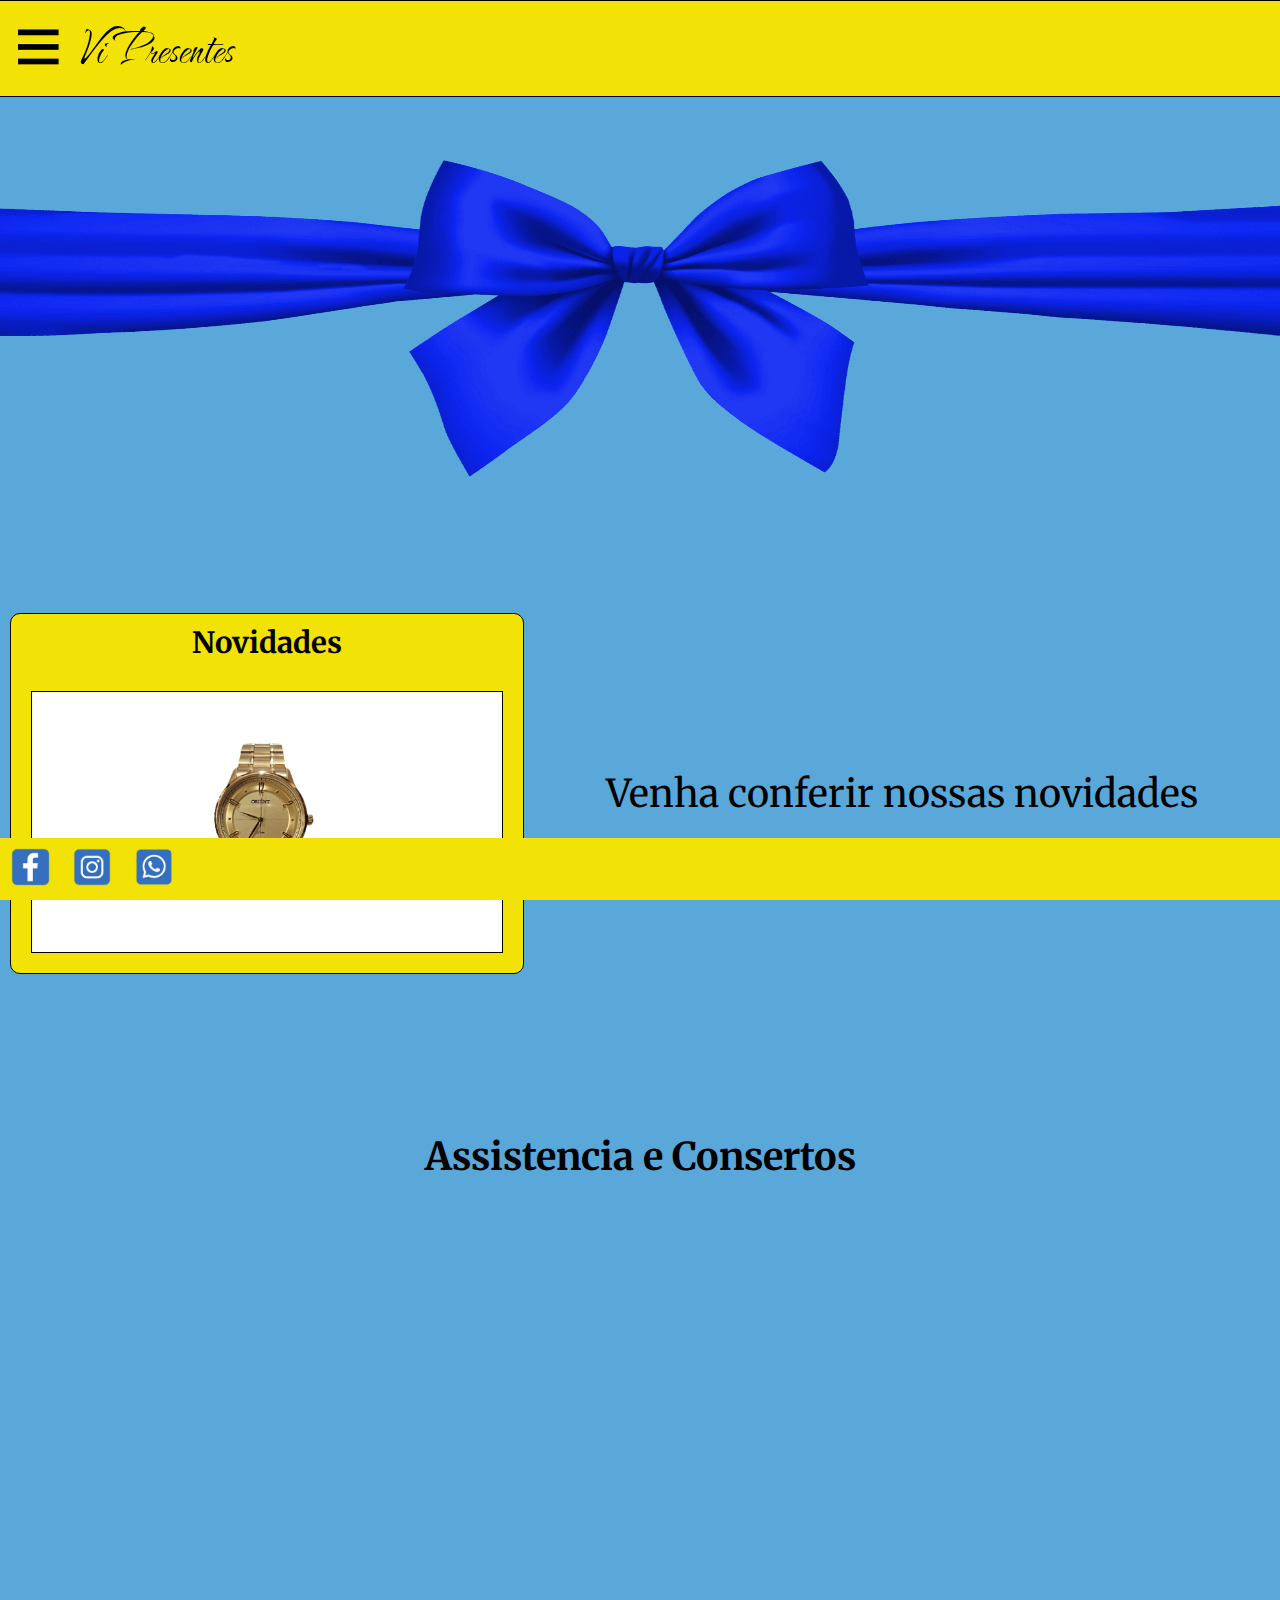
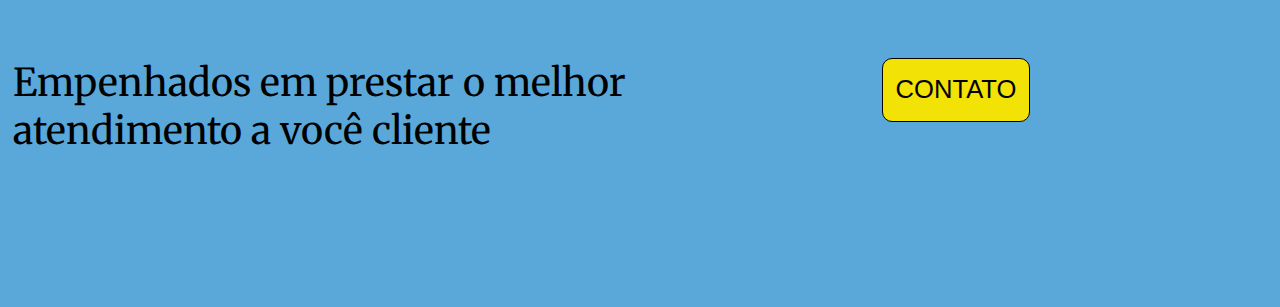
<file: index.html>
<!DOCTYPE html>
<html lang="pt-br">
<head>
    <meta charset="UTF-8">
    <meta http-equiv="X-UA-Compatible" content="IE=edge">
    <meta name="viewport" content="width=device-width, initial-scale=1.0">
    <title>Vi Presentes</title>
    <link rel="stylesheet" href="css/style.css">
    <link rel="stylesheet" href="css/home.css">
</head>
<body>
    
    <header>

        <div id="menu">
            <div id="menu-bar" onclick="menuOnClick()">
                <img src="imagens/menu.png" alt="">
            </div>
        </div>

        <h1><a href="index.html">Vi Presentes</a></h1>

        <nav class="nav" id="nav">
            <ul>
                <li><a href="index.html">HOME</a></li>
                <li><a href="produtos.html">PRODUTOS</a></li>
                <li><a href="https://api.whatsapp.com/send?phone=5566981174730" target="_blank">CONTATO</a></li>
            </ul>
        </nav>
        
    </header>

    <main>

        <div id="laço">
            <img src="imagens/laço.png" alt="imagem">
        </div>

        <div id="caixa1">
            <div id="caixa2">
                <h1>Novidades</h1>
                <div id="novidades">
                    <img src="imagens/1.png" alt="imagem" id="imagem">
                </div>
            </div>
            <div id="frase1">
            <p>Venha conferir nossas novidades</p>
            </div>
        </div>

        <div id="caixa3">

        <h1 id="frase2">Assistencia e Consertos</h1>

        <div id="gif"></div>

        </div>

        <div id="caixa4">
            <p>Empenhados em prestar o melhor <br> atendimento a você cliente </p>

            <a href="https://api.whatsapp.com/send?phone=5566981174730" target="_blank"><button>CONTATO</button></a>
        </div>
    </main>
    
    <footer>
        <img src="imagens/footer1.png" alt="imagem">
        <a href="https://www.instagram.com/vipresentes/" target="_blank"><img src="imagens/footer2.png" alt="imagem"></a>
        <a href="https://api.whatsapp.com/send?phone=5566981174730" target="_blank"><img src="imagens/footer3.png" alt="imagem"></a>
    </footer>

    <script src="scripts/novidadesTemporizador.js"></script>
    <script src="scripts/script.js"></script>
</body>
</html>
</file>
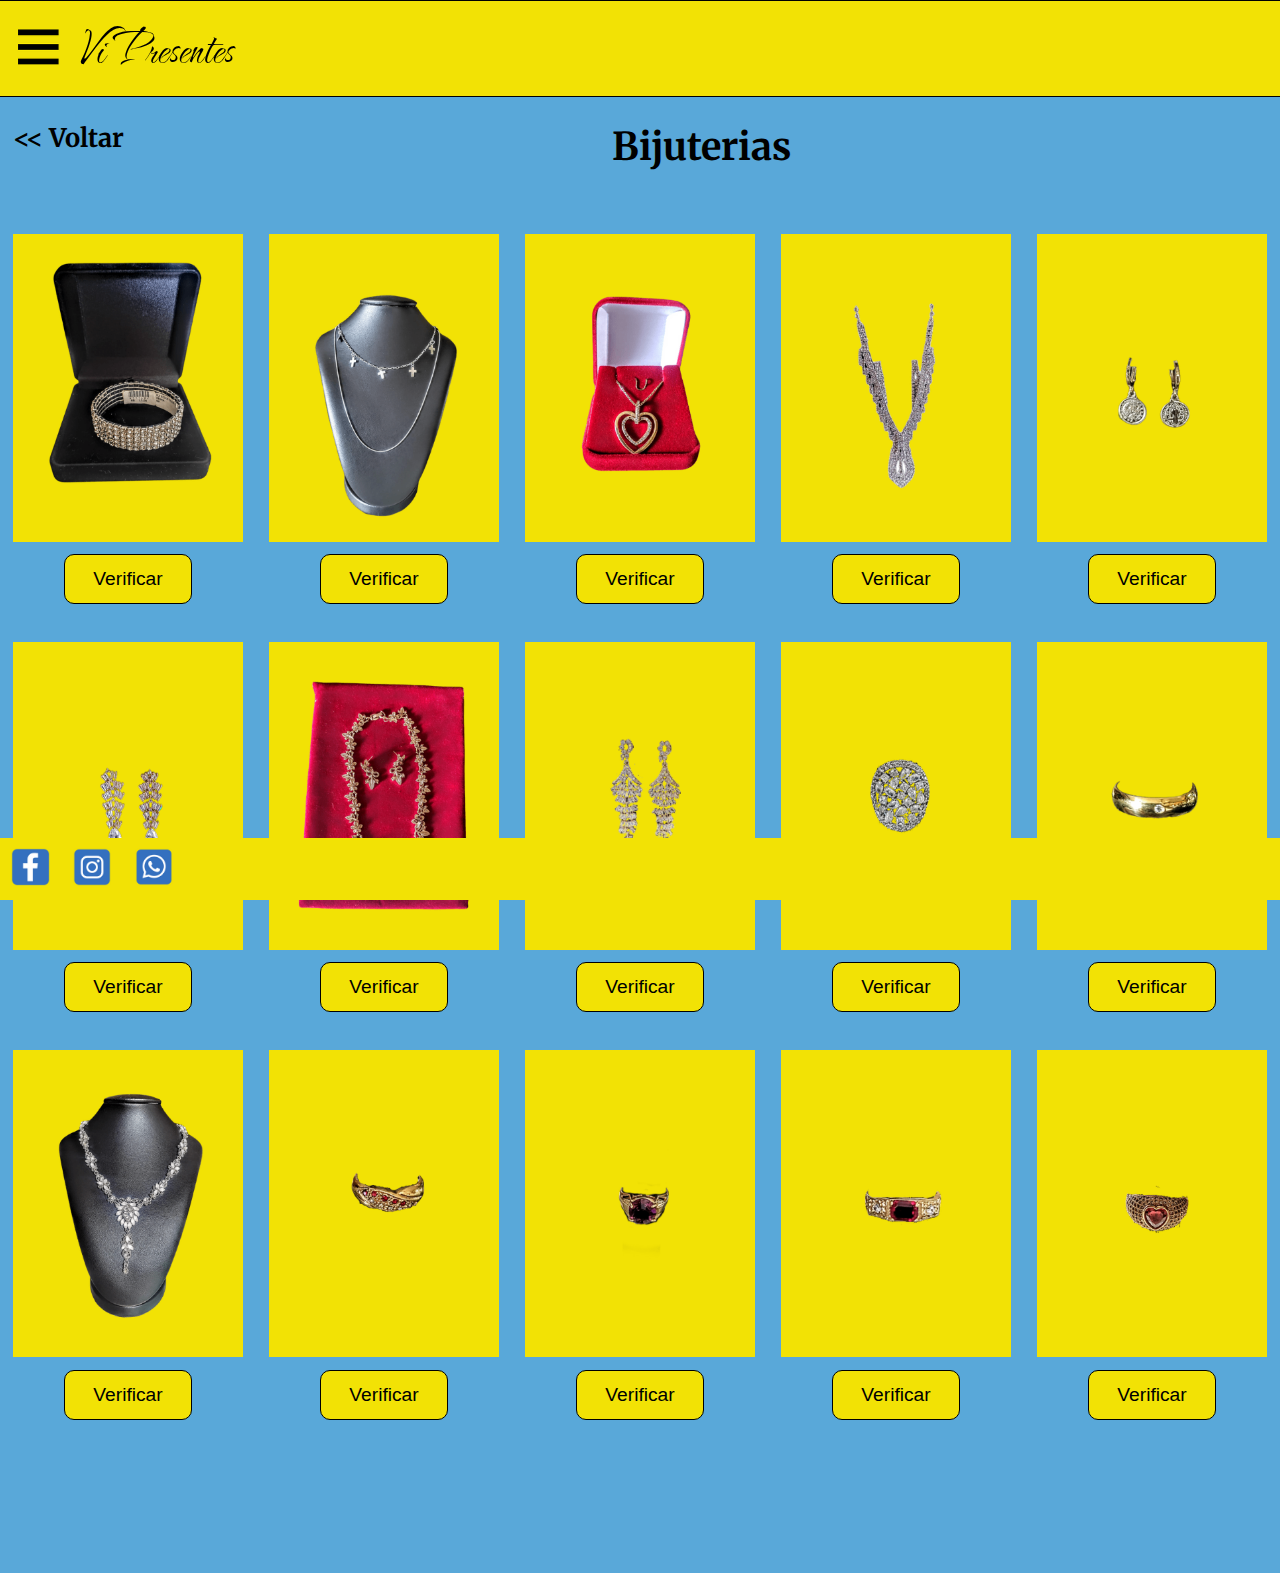
<file: bijuterias.html>
<!DOCTYPE html>
<html lang="pt-br">
<head>
    <meta charset="UTF-8">
    <meta http-equiv="X-UA-Compatible" content="IE=edge">
    <meta name="viewport" content="width=device-width, initial-scale=1.0">
    <title>Vi Presentes - Bijuterias</title>
    <link rel="stylesheet" href="css/style.css">
    <link rel="stylesheet" href="css/geralProdutos.css">
</head>
<body>
    
    <header>

        <div id="menu">
            <div id="menu-bar" onclick="menuOnClick()">
                <img src="imagens/menu.png" alt="">
            </div>
        </div>

        <h1><a href="index.html">Vi Presentes</a></h1>

        <nav class="nav" id="nav">
            <ul>
                <li><a href="index.html">HOME</a></li>
                <li><a href="produtos.html">PRODUTOS</a></li>
                <li><a href="https://api.whatsapp.com/send?phone=5566981174730" target="_blank">CONTATO</a></li>
            </ul>
        </nav>
        
    </header>

    <div class="caixaTexto">
        <h2 class="voltar"><a href="produtos.html">	&lt;&lt; Voltar</a></h2>
        <h1 class="center">Bijuterias</h1>
    </div>
    
    <div class="caixaProdutosGeral">
        <img src="imagens/bijuterias/bijuteria4.png" alt="imagem">
        <img src="imagens/bijuterias/bijuteria5.png" alt="imagem">
        <img src="imagens/bijuterias/bijuteria3.png" alt="imagem">
        <img src="imagens/bijuterias/bijuteria6.png" alt="imagem">
        <img src="imagens/bijuterias/bijuteria8.png" alt="imagem">
    </div>

    <div class="caixaLink">
        <button><a href="https://api.whatsapp.com/send?phone=5566981174730&text=O%20produto%20do%20ID%3D%22BJ1%22%20est%C3%A1%20dispon%C3%ADvel%3F" target="_blank">Verificar</a></button>
        <button><a href="https://api.whatsapp.com/send?phone=5566981174730&text=O%20produto%20do%20ID%3D%22BJ2%22%20est%C3%A1%20dispon%C3%ADvel%3F" target="_blank">Verificar</a></button>
        <button><a href="https://api.whatsapp.com/send?phone=5566981174730&text=O%20produto%20do%20ID%3D%22BJ3%22%20est%C3%A1%20dispon%C3%ADvel%3F" target="_blank">Verificar</a></button>
        <button><a href="https://api.whatsapp.com/send?phone=5566981174730&text=O%20produto%20do%20ID%3D%22BJ4%22%20est%C3%A1%20dispon%C3%ADvel%3F" target="_blank">Verificar</a></button>
        <button><a href="https://api.whatsapp.com/send?phone=5566981174730&text=O%20produto%20do%20ID%3D%22BJ5%22%20est%C3%A1%20dispon%C3%ADvel%3F" target="_blank">Verificar</a></button>
    </div>

    <div class="caixaProdutosGeral">
        <img src="imagens/bijuterias/bijuteria7.png" alt="imagem">
        <img src="imagens/bijuterias/bijuteria2.png" alt="imagem">
        <img src="imagens/bijuterias/bijuteria9.png" alt="imagem">
        <img src="imagens/bijuterias/bijuteria10.png" alt="imagem">
        <img src="imagens/bijuterias/bijuteria11.png" alt="imagem">
    </div>

    <div class="caixaLink">
        <button><a href="https://api.whatsapp.com/send?phone=5566981174730&text=O%20produto%20do%20ID%3D%22BJ6%22%20est%C3%A1%20dispon%C3%ADvel%3F" target="_blank">Verificar</a></button>
        <button><a href="https://api.whatsapp.com/send?phone=5566981174730&text=O%20produto%20do%20ID%3D%22BJ7%22%20est%C3%A1%20dispon%C3%ADvel%3F" target="_blank">Verificar</a></button>
        <button><a href="https://api.whatsapp.com/send?phone=5566981174730&text=O%20produto%20do%20ID%3D%22BJ8%22%20est%C3%A1%20dispon%C3%ADvel%3F" target="_blank">Verificar</a></button>
        <button><a href="https://api.whatsapp.com/send?phone=5566981174730&text=O%20produto%20do%20ID%3D%22BJ9%22%20est%C3%A1%20dispon%C3%ADvel%3F" target="_blank">Verificar</a></button>
        <button><a href="https://api.whatsapp.com/send?phone=5566981174730&text=O%20produto%20do%20ID%3D%22BJ10%22%20est%C3%A1%20dispon%C3%ADvel%3F" target="_blank">Verificar</a></button>
    </div>

    <div class="caixaProdutosGeral">
        <img src="imagens/bijuterias/bijuteria1.png" alt="imagem">
        <img src="imagens/bijuterias/bijuteria12.png" alt="imagem">
        <img src="imagens/bijuterias/bijuteria13.png" alt="imagem">
        <img src="imagens/bijuterias/bijuteria14.png" alt="imagem">
        <img src="imagens/bijuterias/bijuteria15.png" alt="imagem">
    </div>

    <div class="caixaLink" id="margem">
        <button><a href="https://api.whatsapp.com/send?phone=5566981174730&text=O%20produto%20do%20ID%3D%22BJ11%22%20est%C3%A1%20dispon%C3%ADvel%3F" target="_blank">Verificar</a></button>
        <button><a href="https://api.whatsapp.com/send?phone=5566981174730&text=O%20produto%20do%20ID%3D%22BJ12%22%20est%C3%A1%20dispon%C3%ADvel%3F" target="_blank">Verificar</a></button>
        <button><a href="https://api.whatsapp.com/send?phone=5566981174730&text=O%20produto%20do%20ID%3D%22BJ13%22%20est%C3%A1%20dispon%C3%ADvel%3F" target="_blank">Verificar</a></button>
        <button><a href="https://api.whatsapp.com/send?phone=5566981174730&text=O%20produto%20do%20ID%3D%22BJ14%22%20est%C3%A1%20dispon%C3%ADvel%3F" target="_blank">Verificar</a></button>
        <button><a href="https://api.whatsapp.com/send?phone=5566981174730&text=O%20produto%20do%20ID%3D%22BJ15%22%20est%C3%A1%20dispon%C3%ADvel%3F" target="_blank">Verificar</a></button>
    </div>

    <footer>
        <img src="imagens/footer1.png" alt="imagem">
        <a href="https://www.instagram.com/vipresentes/" target="_blank"><img src="imagens/footer2.png" alt="imagem"></a>
        <a href="https://api.whatsapp.com/send?phone=5566981174730" target="_blank"><img src="imagens/footer3.png" alt="imagem"></a>
    </footer>

</body>
    <script src="scripts/script.js"></script>
</html>
</file>
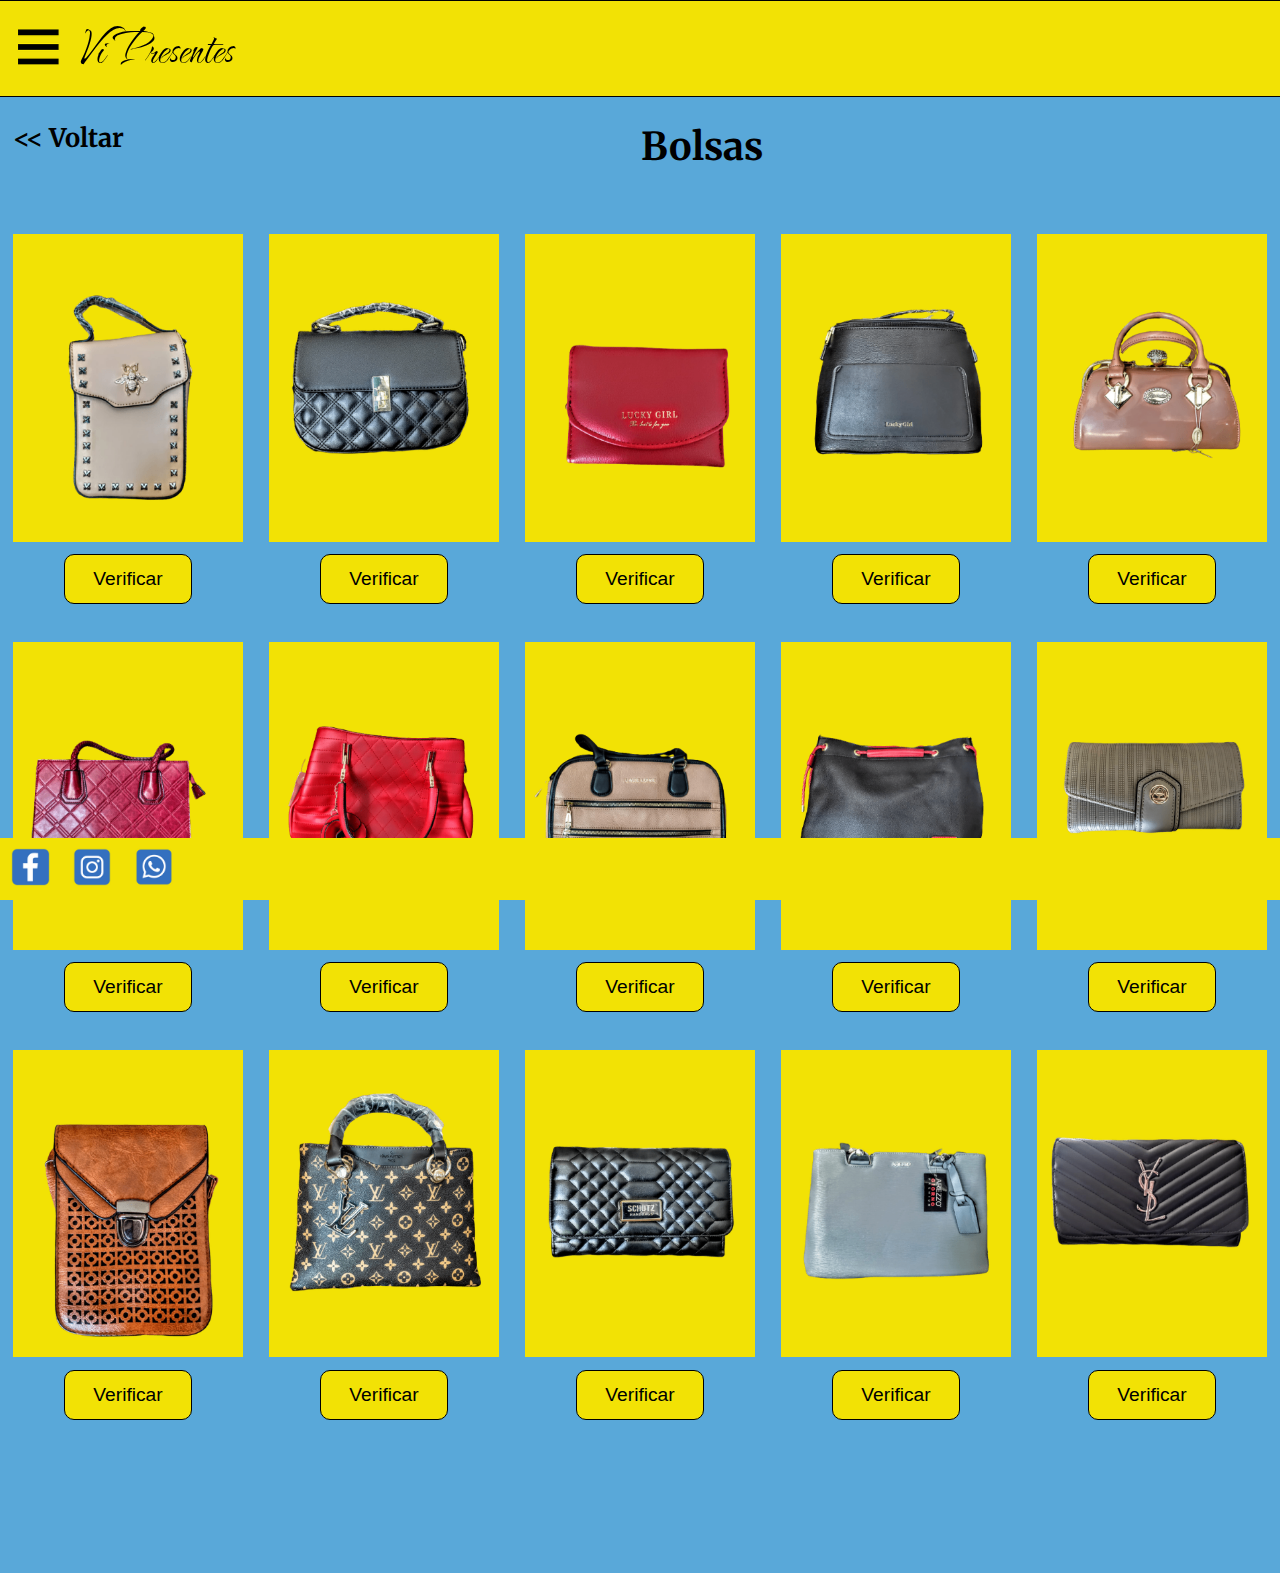
<file: bolsas.html>
<!DOCTYPE html>
<html lang="pt-br">
<head>
    <meta charset="UTF-8">
    <meta http-equiv="X-UA-Compatible" content="IE=edge">
    <meta name="viewport" content="width=device-width, initial-scale=1.0">
    <title>Vi Presentes - Bolsas</title>
    <link rel="stylesheet" href="css/style.css">
    <link rel="stylesheet" href="css/geralProdutos.css">
</head>
<body>
    
    <header>

        <div id="menu">
            <div id="menu-bar" onclick="menuOnClick()">
                <img src="imagens/menu.png" alt="">
            </div>
        </div>

        <h1><a href="index.html">Vi Presentes</a></h1>

        <nav class="nav" id="nav">
            <ul>
                <li><a href="index.html">HOME</a></li>
                <li><a href="produtos.html">PRODUTOS</a></li>
                <li><a href="https://api.whatsapp.com/send?phone=5566981174730" target="_blank">CONTATO</a></li>
            </ul>
        </nav>
        
    </header>


    <div class="caixaTexto">
        <h2 class="voltar"><a href="produtos.html">	&lt;&lt; Voltar</a></h2>
        <h1 class="center">Bolsas</h1>
    </div>
    
    <div class="caixaProdutosGeral">
        <img src="imagens/bolsas/bolsa1.png" alt="imagem">
        <img src="imagens/bolsas/bolsa2.png" alt="imagem">
        <img src="imagens/bolsas/bolsa3.png" alt="imagem">
        <img src="imagens/bolsas/bolsa4.png" alt="imagem">
        <img src="imagens/bolsas/bolsa5.png" alt="imagem">
    </div>

    <div class="caixaLink">
        <button><a href="https://api.whatsapp.com/send?phone=5566981174730&text=O%20produto%20do%20ID%3D%22BO1%22%20est%C3%A1%20dispon%C3%ADvel%3F" target="_blank">Verificar</a></button>
        <button><a href="https://api.whatsapp.com/send?phone=5566981174730&text=O%20produto%20do%20ID%3D%22BO2%22%20est%C3%A1%20dispon%C3%ADvel%3F" target="_blank">Verificar</a></button>
        <button><a href="https://api.whatsapp.com/send?phone=5566981174730&text=O%20produto%20do%20ID%3D%22BO3%22%20est%C3%A1%20dispon%C3%ADvel%3F" target="_blank">Verificar</a></button>
        <button><a href="https://api.whatsapp.com/send?phone=5566981174730&text=O%20produto%20do%20ID%3D%22BO4%22%20est%C3%A1%20dispon%C3%ADvel%3F" target="_blank">Verificar</a></button>
        <button><a href="https://api.whatsapp.com/send?phone=5566981174730&text=O%20produto%20do%20ID%3D%22BO5%22%20est%C3%A1%20dispon%C3%ADvel%3F" target="_blank">Verificar</a></button>
    </div>

    <div class="caixaProdutosGeral">
        <img src="imagens/bolsas/bolsa6.png" alt="imagem">
        <img src="imagens/bolsas/bolsa7.png" alt="imagem">
        <img src="imagens/bolsas/bolsa8.png" alt="imagem">
        <img src="imagens/bolsas/bolsa9.png" alt="imagem">
        <img src="imagens/bolsas/bolsa10.png" alt="imagem">
    </div>

    <div class="caixaLink">
        <button><a href="https://api.whatsapp.com/send?phone=5566981174730&text=O%20produto%20do%20ID%3D%22BO6%22%20est%C3%A1%20dispon%C3%ADvel%3F" target="_blank">Verificar</a></button>
        <button><a href="https://api.whatsapp.com/send?phone=5566981174730&text=O%20produto%20do%20ID%3D%22BO7%22%20est%C3%A1%20dispon%C3%ADvel%3F" target="_blank">Verificar</a></button>
        <button><a href="https://api.whatsapp.com/send?phone=5566981174730&text=O%20produto%20do%20ID%3D%22BO8%22%20est%C3%A1%20dispon%C3%ADvel%3F" target="_blank">Verificar</a></button>
        <button><a href="https://api.whatsapp.com/send?phone=5566981174730&text=O%20produto%20do%20ID%3D%22BO9%22%20est%C3%A1%20dispon%C3%ADvel%3F" target="_blank">Verificar</a></button>
        <button><a href="https://api.whatsapp.com/send?phone=5566981174730&text=O%20produto%20do%20ID%3D%22BO10%22%20est%C3%A1%20dispon%C3%ADvel%3F" target="_blank">Verificar</a></button>
    </div>

    <div class="caixaProdutosGeral">
        <img src="imagens/bolsas/bolsa11.png" alt="imagem">
        <img src="imagens/bolsas/bolsa12.png" alt="imagem">
        <img src="imagens/bolsas/bolsa13.png" alt="imagem">
        <img src="imagens/bolsas/bolsa14.png" alt="imagem">
        <img src="imagens/bolsas/bolsa15.png" alt="imagem">
    </div>

    <div class="caixaLink" id="margem">
        <button><a href="https://api.whatsapp.com/send?phone=5566981174730&text=O%20produto%20do%20ID%3D%22BO11%22%20est%C3%A1%20dispon%C3%ADvel%3F" target="_blank">Verificar</a></button>
        <button><a href="https://api.whatsapp.com/send?phone=5566981174730&text=O%20produto%20do%20ID%3D%22BO12%22%20est%C3%A1%20dispon%C3%ADvel%3F" target="_blank">Verificar</a></button>
        <button><a href="https://api.whatsapp.com/send?phone=5566981174730&text=O%20produto%20do%20ID%3D%22BO13%22%20est%C3%A1%20dispon%C3%ADvel%3F" target="_blank">Verificar</a></button>
        <button><a href="https://api.whatsapp.com/send?phone=5566981174730&text=O%20produto%20do%20ID%3D%22BO14%22%20est%C3%A1%20dispon%C3%ADvel%3F" target="_blank">Verificar</a></button>
        <button><a href="https://api.whatsapp.com/send?phone=5566981174730&text=O%20produto%20do%20ID%3D%22BO15%22%20est%C3%A1%20dispon%C3%ADvel%3F" target="_blank">Verificar</a></button>
    </div>
    

    <footer>
        <img src="imagens/footer1.png" alt="imagem">
        <a href="https://www.instagram.com/vipresentes/" target="_blank"><img src="imagens/footer2.png" alt="imagem"></a>
        <a href="https://api.whatsapp.com/send?phone=5566981174730" target="_blank"><img src="imagens/footer3.png" alt="imagem"></a>
    </footer>

</body>
    <script src="scripts/script.js"></script>
</html>
</file>
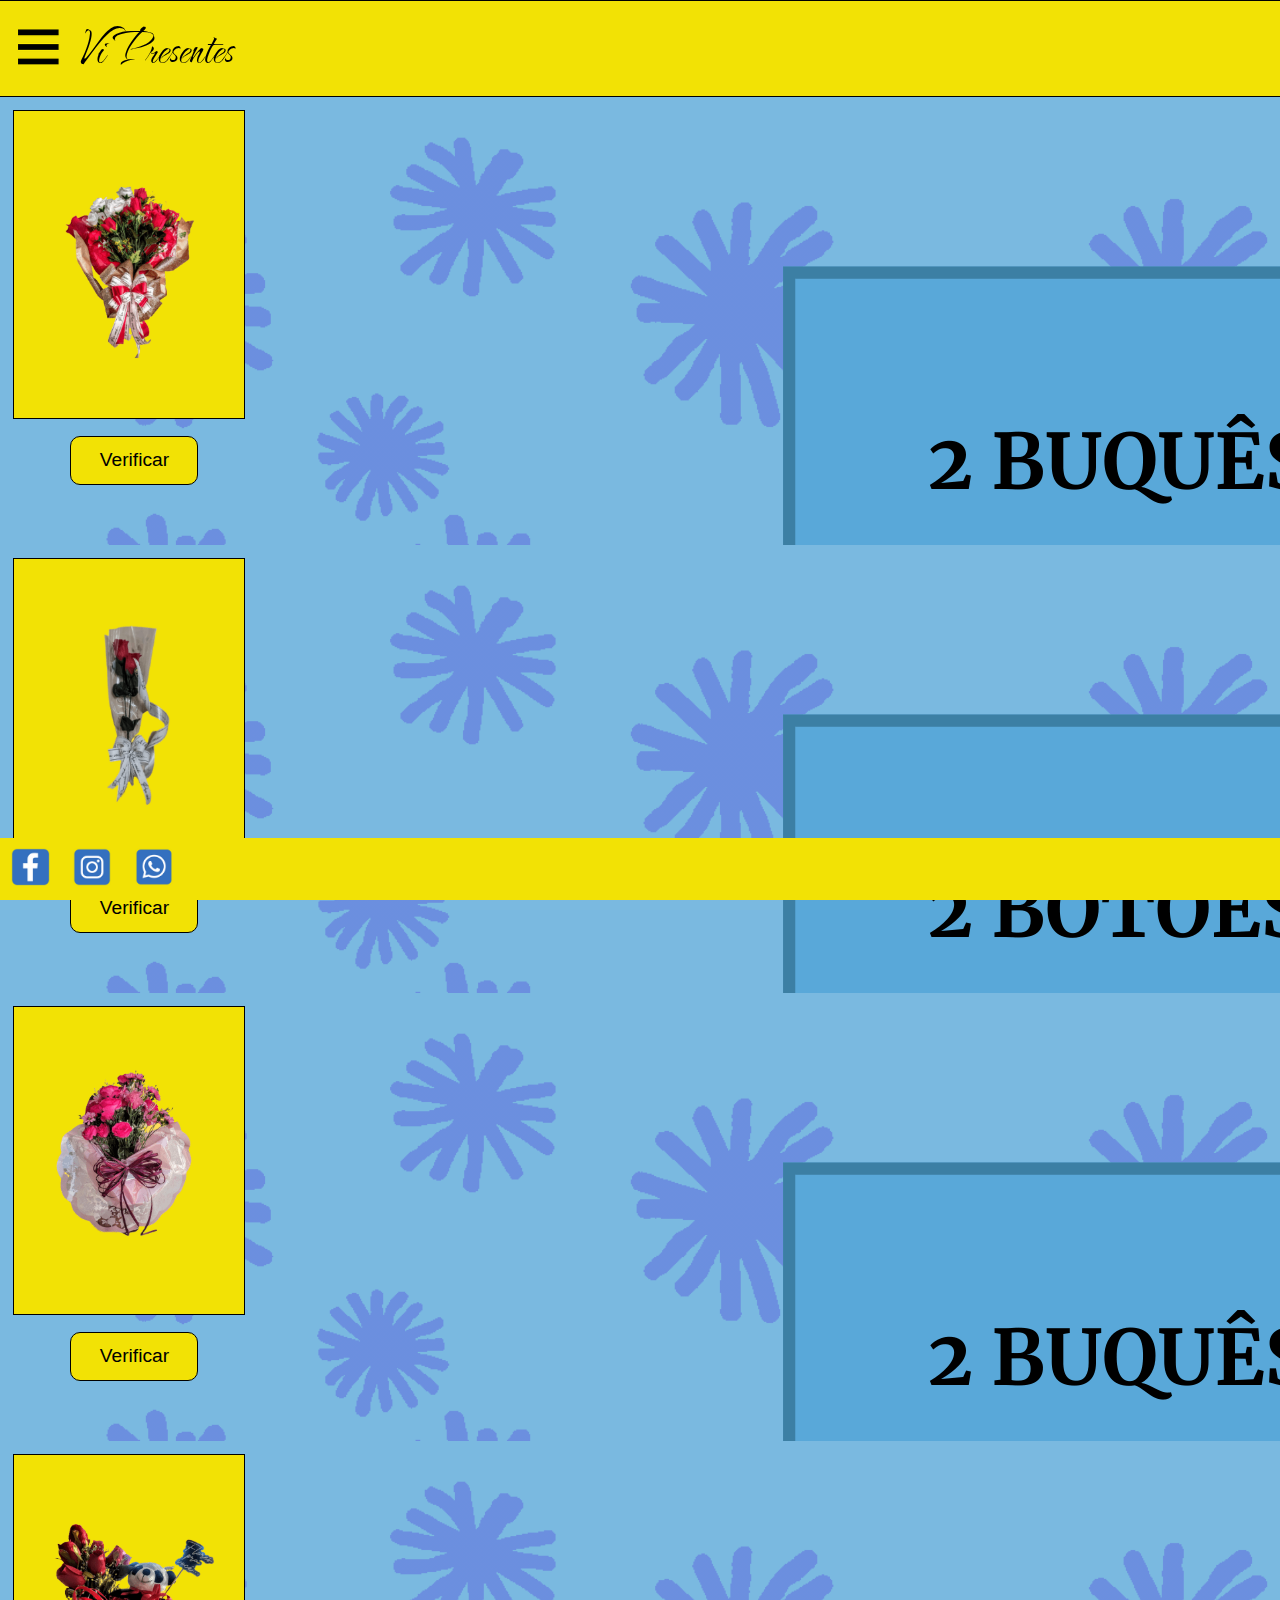
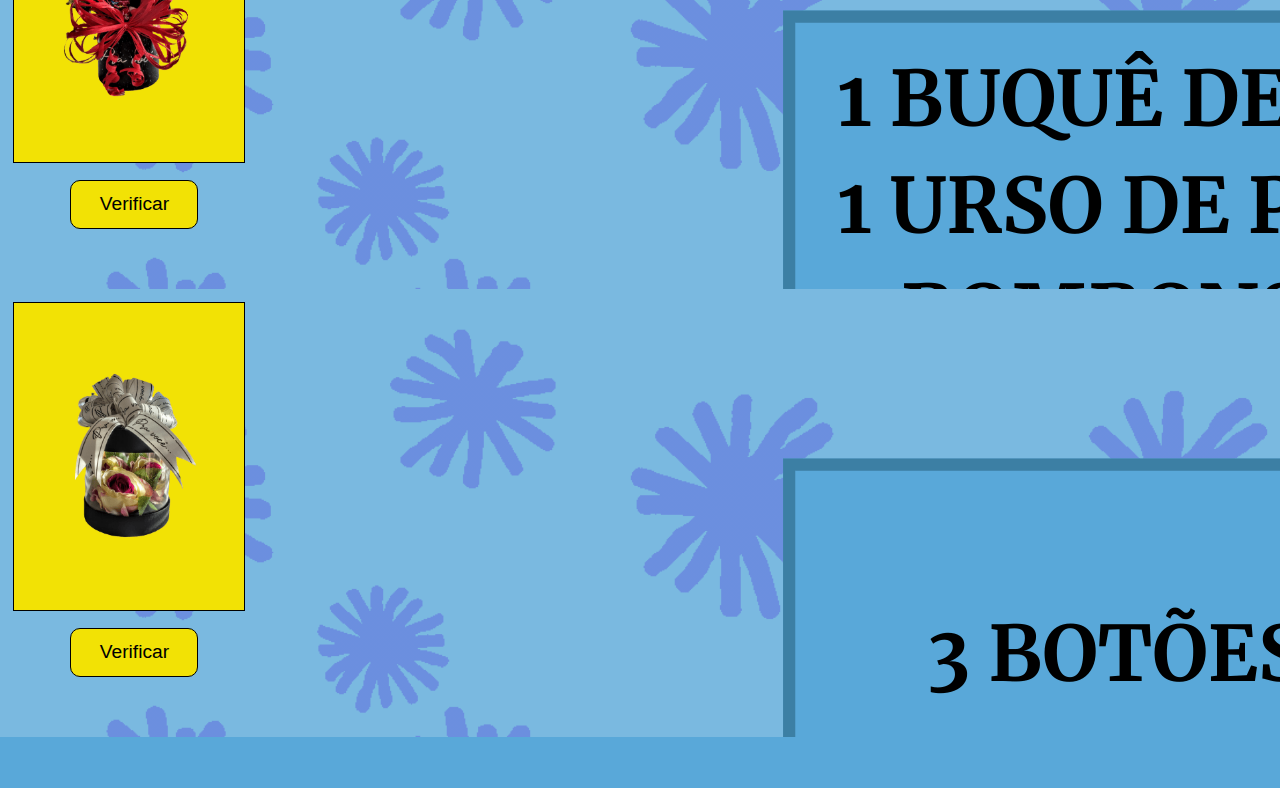
<file: buques.html>
<!DOCTYPE html>
<html lang="pt-br">
<head>
    <meta charset="UTF-8">
    <meta http-equiv="X-UA-Compatible" content="IE=edge">
    <meta name="viewport" content="width=device-width, initial-scale=1.0">
    <title>Vi Presentes - Buquês</title>
    <link rel="stylesheet" href="css/style.css">
    <link rel="stylesheet" href="css/buques.css">
</head>

<body>
    
    <header>

        <div id="menu">
            <div id="menu-bar" onclick="menuOnClick()">
                <img src="imagens/menu.png" alt="">
            </div>
        </div>

        <h1><a href="index.html">Vi Presentes</a></h1>

        <nav class="nav" id="nav">
            <ul>
                <li><a href="index.html">HOME</a></li>
                <li><a href="produtos.html">PRODUTOS</a></li>
                <li><a href="https://api.whatsapp.com/send?phone=5566981174730" target="_blank">CONTATO</a></li>
            </ul>
        </nav>
        
    </header>
    
    <div class="fundoBuques1">

        <img src="imagens/buques/buques1.png" alt="imagem" class="imagensBuques">
        

        <div class="caixaBotao">
            <button><a href="https://api.whatsapp.com/send?phone=5566981174730&text=O%20produto%20do%20ID%3D%22BQ1%22%20est%C3%A1%20dispon%C3%ADvel%3F" target="_blank">Verificar</a></button>
        </div>
        
    </div>
       
    <div class="fundoBuques2">

        <img src="imagens/buques/buques2.png" alt="imagem" class="imagensBuques">

        <div class="caixaBotao">
            <button><a href="https://api.whatsapp.com/send?phone=5566981174730&text=O%20produto%20do%20ID%3D%22BQ2%22%20est%C3%A1%20dispon%C3%ADvel%3F" target="_blank">Verificar</a></button>
        </div>
        
    </div>
         
    <div class="fundoBuques3">

        <img src="imagens/buques/buques3.png" alt="imagem" class="imagensBuques">

        <div class="caixaBotao">
            <button><a href="https://api.whatsapp.com/send?phone=5566981174730&text=O%20produto%20do%20ID%3D%22BQ3%22%20est%C3%A1%20dispon%C3%ADvel%3F" target="_blank">Verificar</a></button>
        </div>
        
    </div>
         
    <div class="fundoBuques4">

        <img src="imagens/buques/buques4.png" alt="imagem" class="imagensBuques"> 
        

        <div class="caixaBotao">
            <button><a href="https://api.whatsapp.com/send?phone=5566981174730&text=O%20produto%20do%20ID%3D%22BQ4%22%20est%C3%A1%20dispon%C3%ADvel%3F" target="_blank">Verificar</a></button>
        </div>
        
    </div>
         
    <div class="fundoBuques5" id="margem">

        <img src="imagens/buques/buques5.png" alt="imagem" class="imagensBuques">

        <div class="caixaBotao">
            <button><a href="https://api.whatsapp.com/send?phone=5566981174730&text=O%20produto%20do%20ID%3D%22BQ5%22%20est%C3%A1%20dispon%C3%ADvel%3F" target="_blank">Verificar</a></button>
        </div>
        
    </div>

    <footer>
        <img src="imagens/footer1.png" alt="imagem">
        <a href="https://www.instagram.com/vipresentes/" target="_blank"><img src="imagens/footer2.png" alt="imagem"></a>
        <a href="https://api.whatsapp.com/send?phone=5566981174730" target="_blank"><img src="imagens/footer3.png" alt="imagem"></a>
    </footer>

</body>
    <script src="scripts/script.js"></script>
</html>
</file>
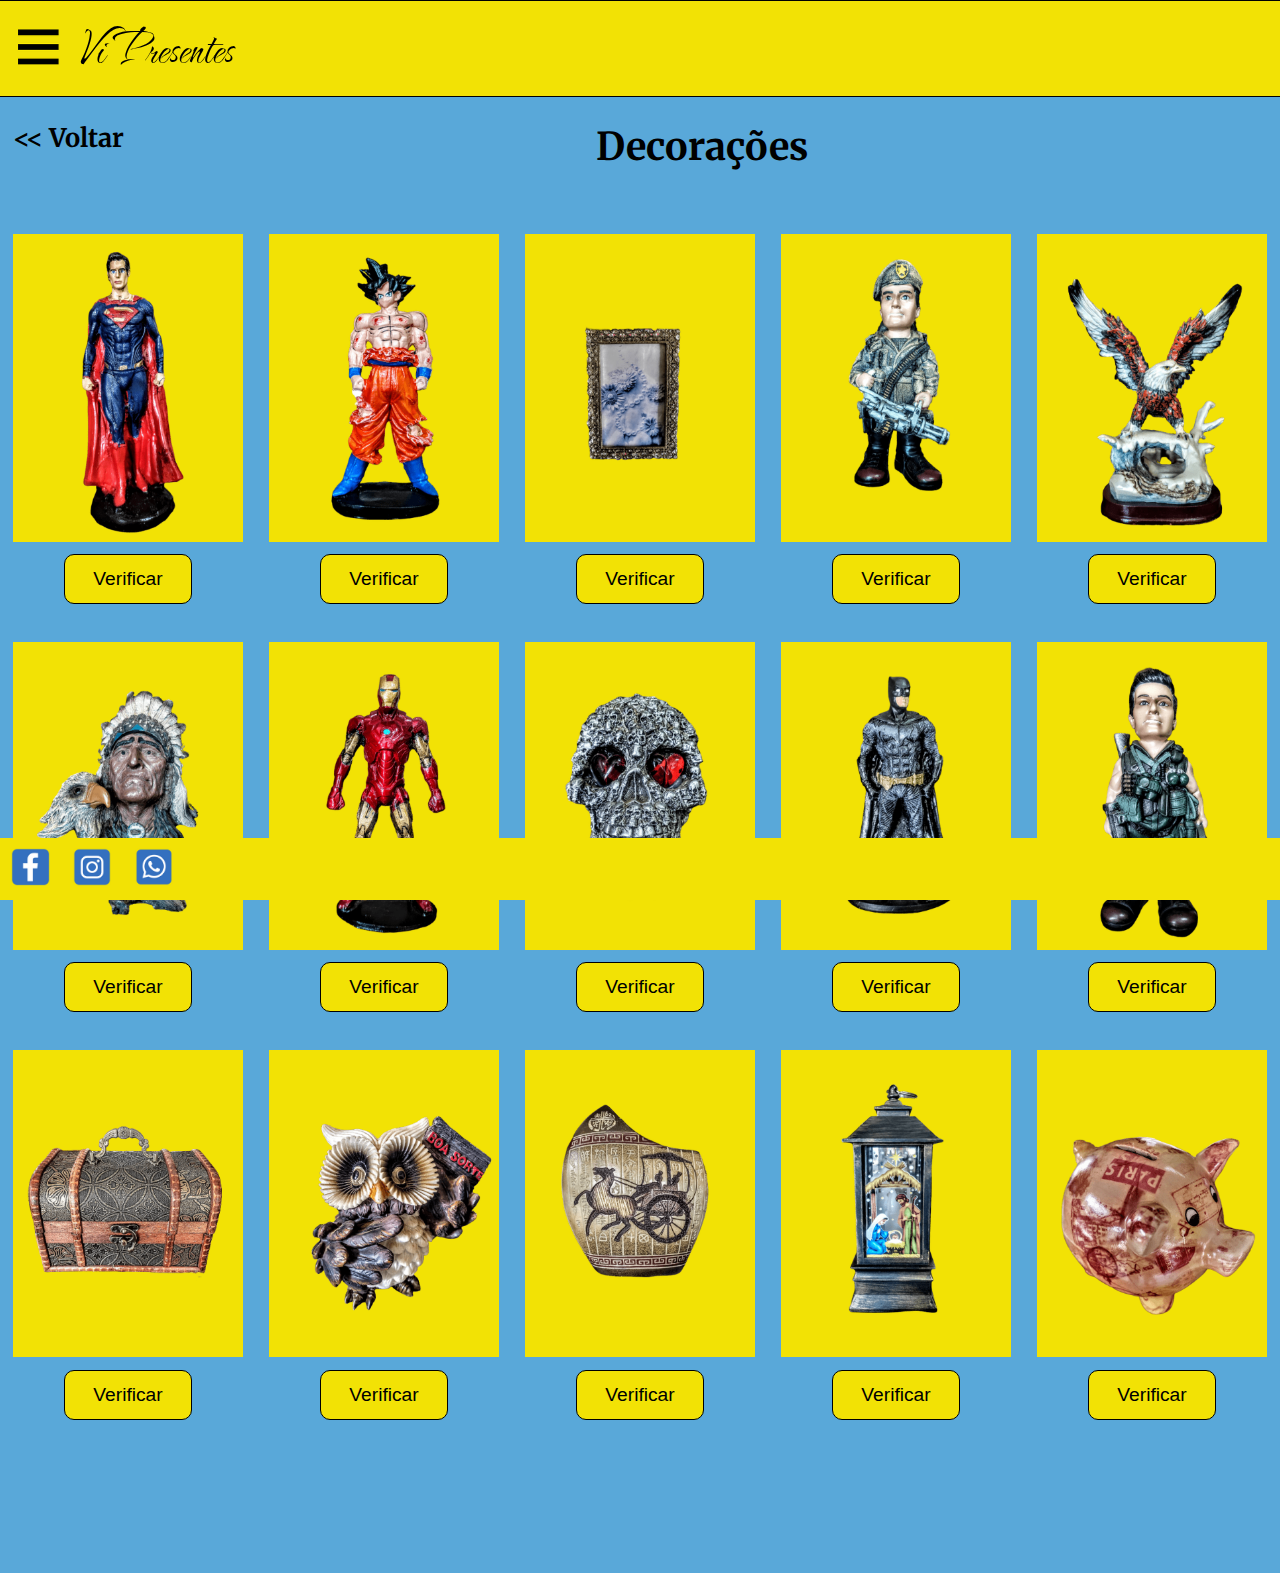
<file: decoracoes.html>
<!DOCTYPE html>
<html lang="pt-br">
<head>
    <meta charset="UTF-8">
    <meta http-equiv="X-UA-Compatible" content="IE=edge">
    <meta name="viewport" content="width=device-width, initial-scale=1.0">
    <title>Vi Presentes - Decorações</title>
    <link rel="stylesheet" href="css/style.css">
    <link rel="stylesheet" href="css/geralProdutos.css">
</head>
<body>
    
    <header>

        <div id="menu">
            <div id="menu-bar" onclick="menuOnClick()">
                <img src="imagens/menu.png" alt="">
            </div>
        </div>

        <h1><a href="index.html">Vi Presentes</a></h1>

        <nav class="nav" id="nav">
            <ul>
                <li><a href="index.html">HOME</a></li>
                <li><a href="produtos.html">PRODUTOS</a></li>
                <li><a href="https://api.whatsapp.com/send?phone=5566981174730" target="_blank">CONTATO</a></li>
            </ul>
        </nav>
        
    </header>

    <div class="caixaTexto">
        <h2 class="voltar"><a href="produtos.html">	&lt;&lt; Voltar</a></h2>
        <h1 class="center">Decorações</h1>
    </div>
    
    <div class="caixaProdutosGeral">
        <img src="imagens/decoracoes/decoracoes1.png" alt="imagem">
        <img src="imagens/decoracoes/decoracoes2.png" alt="imagem">
        <img src="imagens/decoracoes/decoracoes3.png" alt="imagem">
        <img src="imagens/decoracoes/decoracoes4.png" alt="imagem">
        <img src="imagens/decoracoes/decoracoes5.png" alt="imagem">
    </div>

    <div class="caixaLink">
        <button><a href="https://api.whatsapp.com/send?phone=5566981174730&text=O%20produto%20do%20ID%3D%22DR1%22%20est%C3%A1%20dispon%C3%ADvel%3F" target="_blank">Verificar</a></button>
        <button><a href="https://api.whatsapp.com/send?phone=5566981174730&text=O%20produto%20do%20ID%3D%22DR2%22%20est%C3%A1%20dispon%C3%ADvel%3F" target="_blank">Verificar</a></button>
        <button><a href="https://api.whatsapp.com/send?phone=5566981174730&text=O%20produto%20do%20ID%3D%22DR3%22%20est%C3%A1%20dispon%C3%ADvel%3F" target="_blank">Verificar</a></button>
        <button><a href="https://api.whatsapp.com/send?phone=5566981174730&text=O%20produto%20do%20ID%3D%22DR4%22%20est%C3%A1%20dispon%C3%ADvel%3F" target="_blank">Verificar</a></button>
        <button><a href="https://api.whatsapp.com/send?phone=5566981174730&text=O%20produto%20do%20ID%3D%22DR5%22%20est%C3%A1%20dispon%C3%ADvel%3F" target="_blank">Verificar</a></button>
    </div>

    <div class="caixaProdutosGeral">
        <img src="imagens/decoracoes/decoracoes6.png" alt="imagem">
        <img src="imagens/decoracoes/decoracoes7.png" alt="imagem">
        <img src="imagens/decoracoes/decoracoes8.png" alt="imagem">
        <img src="imagens/decoracoes/decoracoes9.png" alt="imagem">
        <img src="imagens/decoracoes/decoracoes10.png" alt="imagem">
    </div>
    </div>

    <div class="caixaLink">
        <button><a href="https://api.whatsapp.com/send?phone=5566981174730&text=O%20produto%20do%20ID%3D%22DR6%22%20est%C3%A1%20dispon%C3%ADvel%3F" target="_blank">Verificar</a></button>
        <button><a href="https://api.whatsapp.com/send?phone=5566981174730&text=O%20produto%20do%20ID%3D%22DR7%22%20est%C3%A1%20dispon%C3%ADvel%3F" target="_blank">Verificar</a></button>
        <button><a href="https://api.whatsapp.com/send?phone=5566981174730&text=O%20produto%20do%20ID%3D%22DR8%22%20est%C3%A1%20dispon%C3%ADvel%3F" target="_blank">Verificar</a></button>
        <button><a href="https://api.whatsapp.com/send?phone=5566981174730&text=O%20produto%20do%20ID%3D%22DR9%22%20est%C3%A1%20dispon%C3%ADvel%3F" target="_blank">Verificar</a></button>
        <button><a href="https://api.whatsapp.com/send?phone=5566981174730&text=O%20produto%20do%20ID%3D%22DR10%22%20est%C3%A1%20dispon%C3%ADvel%3F" target="_blank">Verificar</a></button>
    </div>

    <div class="caixaProdutosGeral">
        <img src="imagens/decoracoes/decoracoes11.png" alt="imagem">
        <img src="imagens/decoracoes/decoracoes12.png" alt="imagem">
        <img src="imagens/decoracoes/decoracoes13.png" alt="imagem">
        <img src="imagens/decoracoes/decoracoes14.png" alt="imagem">
        <img src="imagens/decoracoes/decoracoes15.png" alt="imagem">
    </div>

    <div class="caixaLink" id="margem">
        <button><a href="https://api.whatsapp.com/send?phone=5566981174730&text=O%20produto%20do%20ID%3D%22DR11%22%20est%C3%A1%20dispon%C3%ADvel%3F" target="_blank">Verificar</a></button>
        <button><a href="https://api.whatsapp.com/send?phone=5566981174730&text=O%20produto%20do%20ID%3D%22DR12%22%20est%C3%A1%20dispon%C3%ADvel%3F" target="_blank">Verificar</a></button>
        <button><a href="https://api.whatsapp.com/send?phone=5566981174730&text=O%20produto%20do%20ID%3D%22DR13%22%20est%C3%A1%20dispon%C3%ADvel%3F" target="_blank">Verificar</a></button>
        <button><a href="https://api.whatsapp.com/send?phone=5566981174730&text=O%20produto%20do%20ID%3D%22DR14%22%20est%C3%A1%20dispon%C3%ADvel%3F" target="_blank">Verificar</a></button>
        <button><a href="https://api.whatsapp.com/send?phone=5566981174730&text=O%20produto%20do%20ID%3D%22DR15%22%20est%C3%A1%20dispon%C3%ADvel%3F" target="_blank">Verificar</a></button>
    </div>
    

    <footer>
        <img src="imagens/footer1.png" alt="imagem">
        <a href="https://www.instagram.com/vipresentes/" target="_blank"><img src="imagens/footer2.png" alt="imagem"></a>
        <a href="https://api.whatsapp.com/send?phone=5566981174730" target="_blank"><img src="imagens/footer3.png" alt="imagem"></a>
    </footer>

</body>
    <script src="scripts/script.js"></script>
</html>
</file>
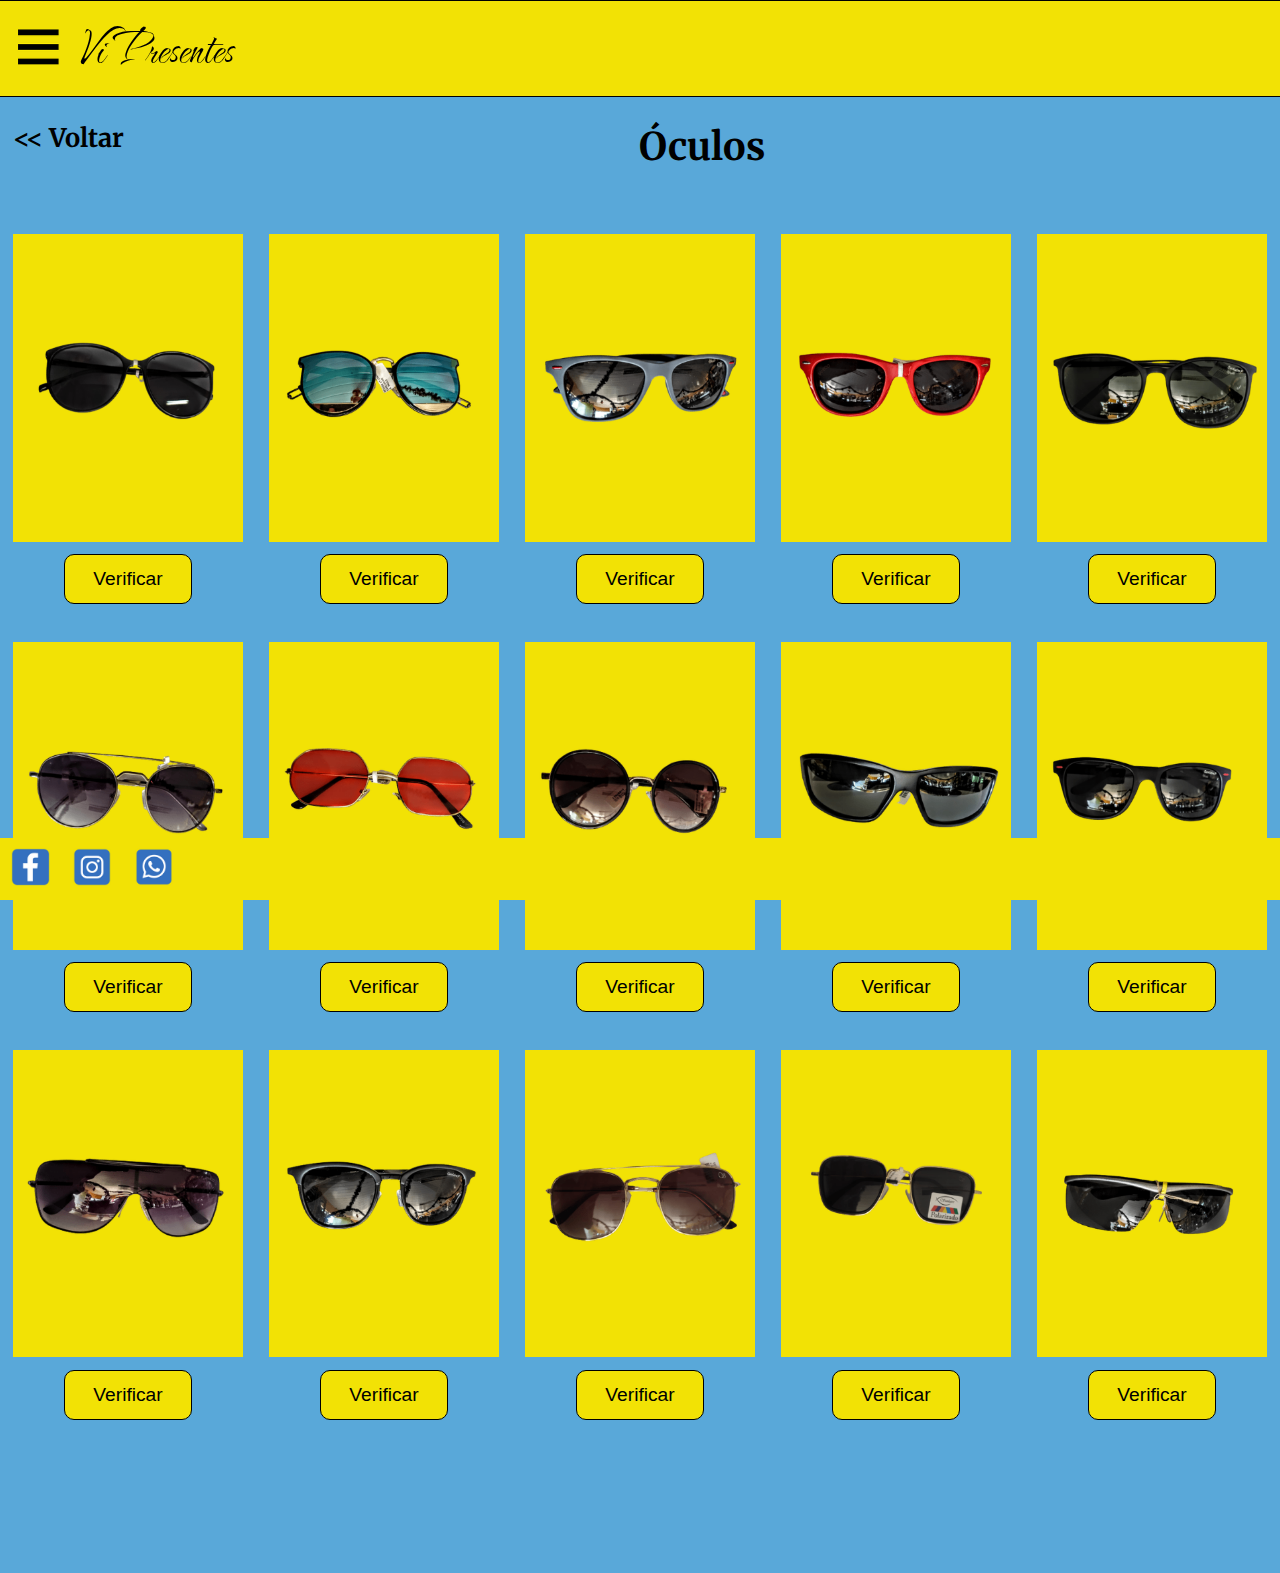
<file: oculos.html>
<!DOCTYPE html>
<html lang="pt-br">
<head>
    <meta charset="UTF-8">
    <meta http-equiv="X-UA-Compatible" content="IE=edge">
    <meta name="viewport" content="width=device-width, initial-scale=1.0">
    <title>Vi Presentes - Óculos</title>
    <link rel="stylesheet" href="css/style.css">
    <link rel="stylesheet" href="css/geralProdutos.css">
</head>
<body>
    
    <header>

        <div id="menu">
            <div id="menu-bar" onclick="menuOnClick()">
                <img src="imagens/menu.png" alt="">
            </div>
        </div>

        <h1><a href="index.html">Vi Presentes</a></h1>

        <nav class="nav" id="nav">
            <ul>
                <li><a href="index.html">HOME</a></li>
                <li><a href="produtos.html">PRODUTOS</a></li>
                <li><a href="https://api.whatsapp.com/send?phone=5566981174730" target="_blank">CONTATO</a></li>
            </ul>
        </nav>
        
    </header>
    
    <div class="caixaTexto">
        <h2 class="voltar"><a href="produtos.html">	&lt;&lt; Voltar</a></h2>
        <h1 class="center">Óculos</h1>
    </div>

    <div class="caixaProdutosGeral">
        <img src="imagens/oculos/oculos1.png" alt="imagem">
        <img src="imagens/oculos/oculos2.png" alt="imagem">
        <img src="imagens/oculos/oculos3.png" alt="imagem">
        <img src="imagens/oculos/oculos4.png" alt="imagem">
        <img src="imagens/oculos/oculos5.png" alt="imagem">
    </div>

    <div class="caixaLink">
        <button><a href="https://api.whatsapp.com/send?phone=5566981174730&text=O%20produto%20do%20ID%3D%22O1%22%20est%C3%A1%20dispon%C3%ADvel%3F" target="_blank">Verificar</a></button>
        <button><a href="https://api.whatsapp.com/send?phone=5566981174730&text=O%20produto%20do%20ID%3D%22O2%22%20est%C3%A1%20dispon%C3%ADvel%3F" target="_blank">Verificar</a></button>
        <button><a href="https://api.whatsapp.com/send?phone=5566981174730&text=O%20produto%20do%20ID%3D%22O3%22%20est%C3%A1%20dispon%C3%ADvel%3F" target="_blank">Verificar</a></button>
        <button><a href="https://api.whatsapp.com/send?phone=5566981174730&text=O%20produto%20do%20ID%3D%22O4%22%20est%C3%A1%20dispon%C3%ADvel%3F" target="_blank">Verificar</a></button>
        <button><a href="https://api.whatsapp.com/send?phone=5566981174730&text=O%20produto%20do%20ID%3D%22O5%22%20est%C3%A1%20dispon%C3%ADvel%3F" target="_blank">Verificar</a></button>
    </div>

    <div class="caixaProdutosGeral">
        <img src="imagens/oculos/oculos6.png" alt="imagem">
        <img src="imagens/oculos/oculos7.png" alt="imagem">
        <img src="imagens/oculos/oculos8.png" alt="imagem">
        <img src="imagens/oculos/oculos9.png" alt="imagem">
        <img src="imagens/oculos/oculos10.png" alt="imagem">
    </div>

    <div class="caixaLink">
        <button><a href="https://api.whatsapp.com/send?phone=5566981174730&text=O%20produto%20do%20ID%3D%22O6%22%20est%C3%A1%20dispon%C3%ADvel%3F" target="_blank">Verificar</a></button>
        <button><a href="https://api.whatsapp.com/send?phone=5566981174730&text=O%20produto%20do%20ID%3D%22O7%22%20est%C3%A1%20dispon%C3%ADvel%3F" target="_blank">Verificar</a></button>
        <button><a href="https://api.whatsapp.com/send?phone=5566981174730&text=O%20produto%20do%20ID%3D%22O8%22%20est%C3%A1%20dispon%C3%ADvel%3F" target="_blank">Verificar</a></button>
        <button><a href="https://api.whatsapp.com/send?phone=5566981174730&text=O%20produto%20do%20ID%3D%22O9%22%20est%C3%A1%20dispon%C3%ADvel%3F" target="_blank">Verificar</a></button>
        <button><a href="https://api.whatsapp.com/send?phone=5566981174730&text=O%20produto%20do%20ID%3D%22O10%22%20est%C3%A1%20dispon%C3%ADvel%3F" target="_blank">Verificar</a></button>
    </div>

    <div class="caixaProdutosGeral">
        <img src="imagens/oculos/oculos11.png" alt="imagem">
        <img src="imagens/oculos/oculos12.png" alt="imagem">
        <img src="imagens/oculos/oculos13.png" alt="imagem">
        <img src="imagens/oculos/oculos14.png" alt="imagem">
        <img src="imagens/oculos/oculos15.png" alt="imagem">
    </div>

    <div class="caixaLink" id="margem">
        <button><a href="https://api.whatsapp.com/send?phone=5566981174730&text=O%20produto%20do%20ID%3D%22O11%22%20est%C3%A1%20dispon%C3%ADvel%3F" target="_blank">Verificar</a></button>
        <button><a href="https://api.whatsapp.com/send?phone=5566981174730&text=O%20produto%20do%20ID%3D%22O12%22%20est%C3%A1%20dispon%C3%ADvel%3F" target="_blank">Verificar</a></button>
        <button><a href="https://api.whatsapp.com/send?phone=5566981174730&text=O%20produto%20do%20ID%3D%22O13%22%20est%C3%A1%20dispon%C3%ADvel%3F" target="_blank">Verificar</a></button>
        <button><a href="https://api.whatsapp.com/send?phone=5566981174730&text=O%20produto%20do%20ID%3D%22O14%22%20est%C3%A1%20dispon%C3%ADvel%3F" target="_blank">Verificar</a></button>
        <button><a href="https://api.whatsapp.com/send?phone=5566981174730&text=O%20produto%20do%20ID%3D%22O15%22%20est%C3%A1%20dispon%C3%ADvel%3F" target="_blank">Verificar</a></button>
    </div>
    

    <footer>
        <img src="imagens/footer1.png" alt="imagem">
        <a href="https://www.instagram.com/vipresentes/" target="_blank"><img src="imagens/footer2.png" alt="imagem"></a>
        <a href="https://api.whatsapp.com/send?phone=5566981174730" target="_blank"><img src="imagens/footer3.png" alt="imagem"></a>
    </footer>

</body>
    <script src="scripts/script.js"></script>
</html>
</file>
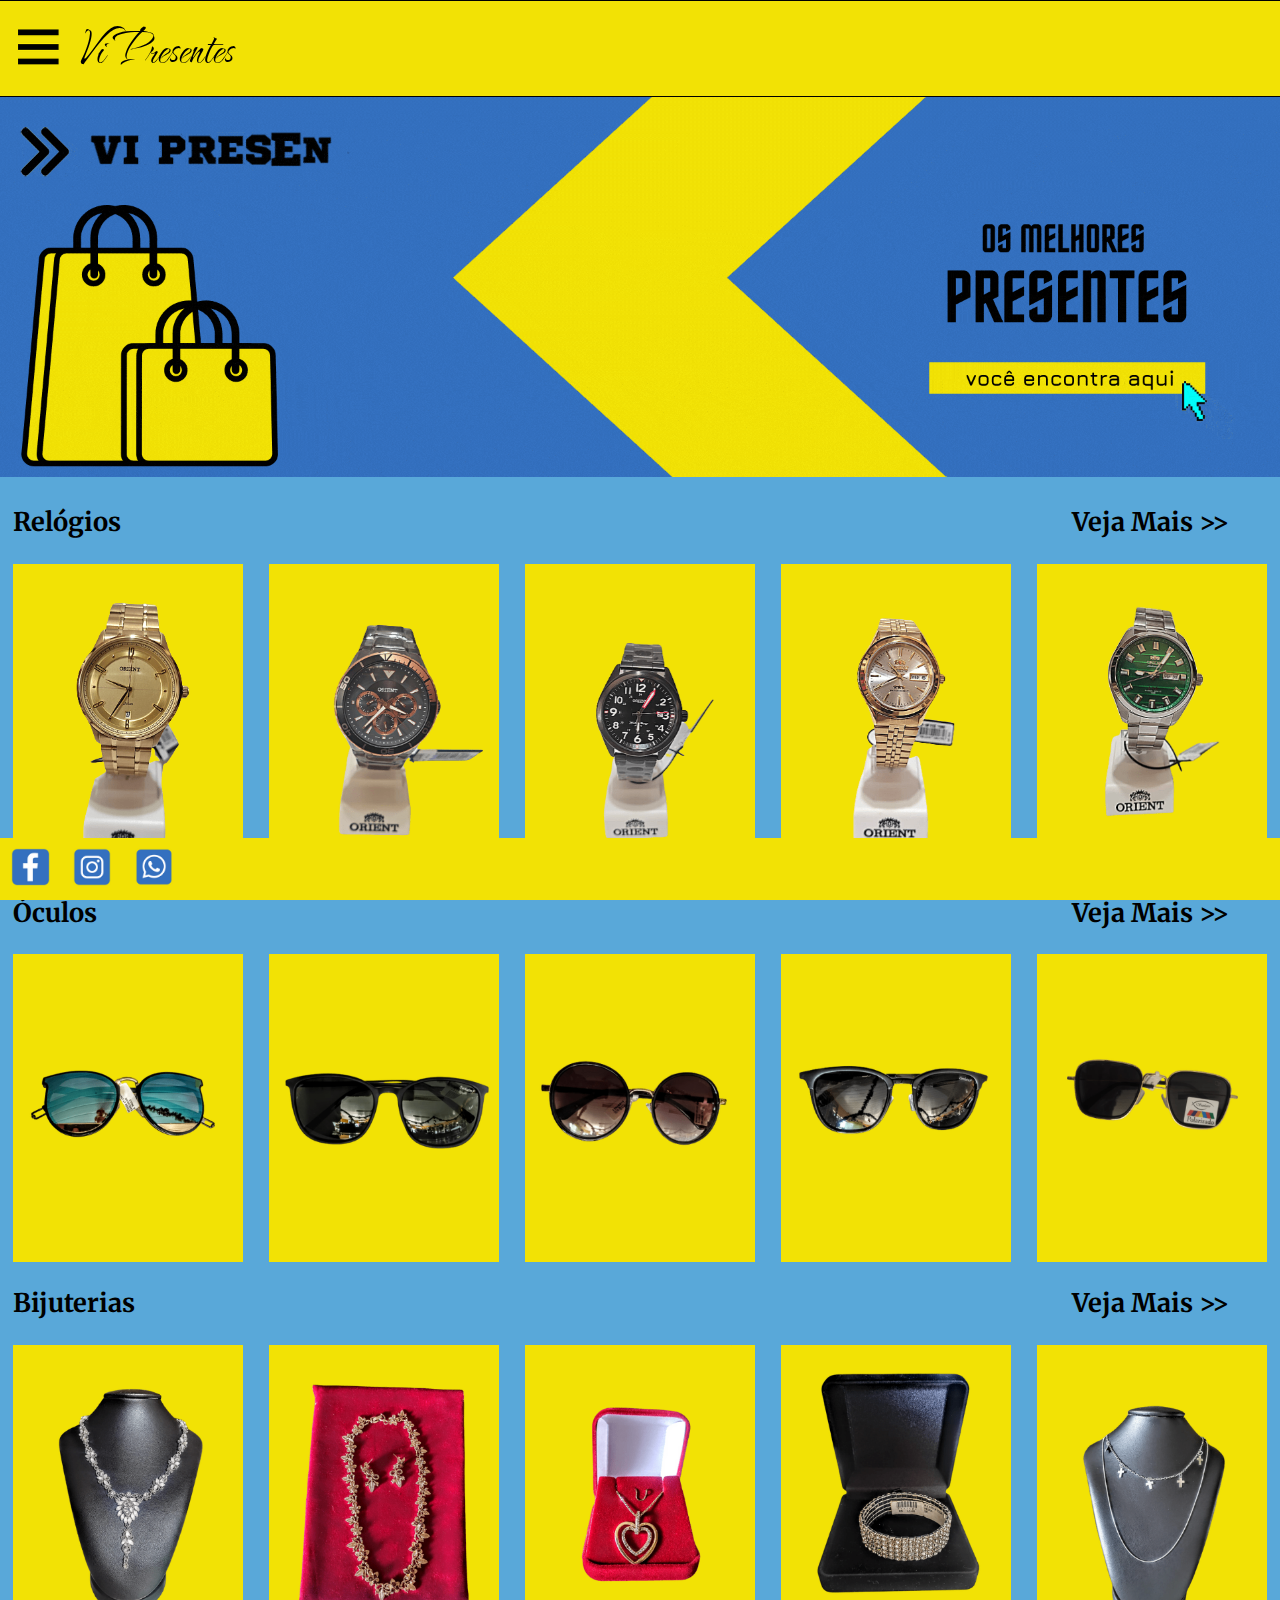
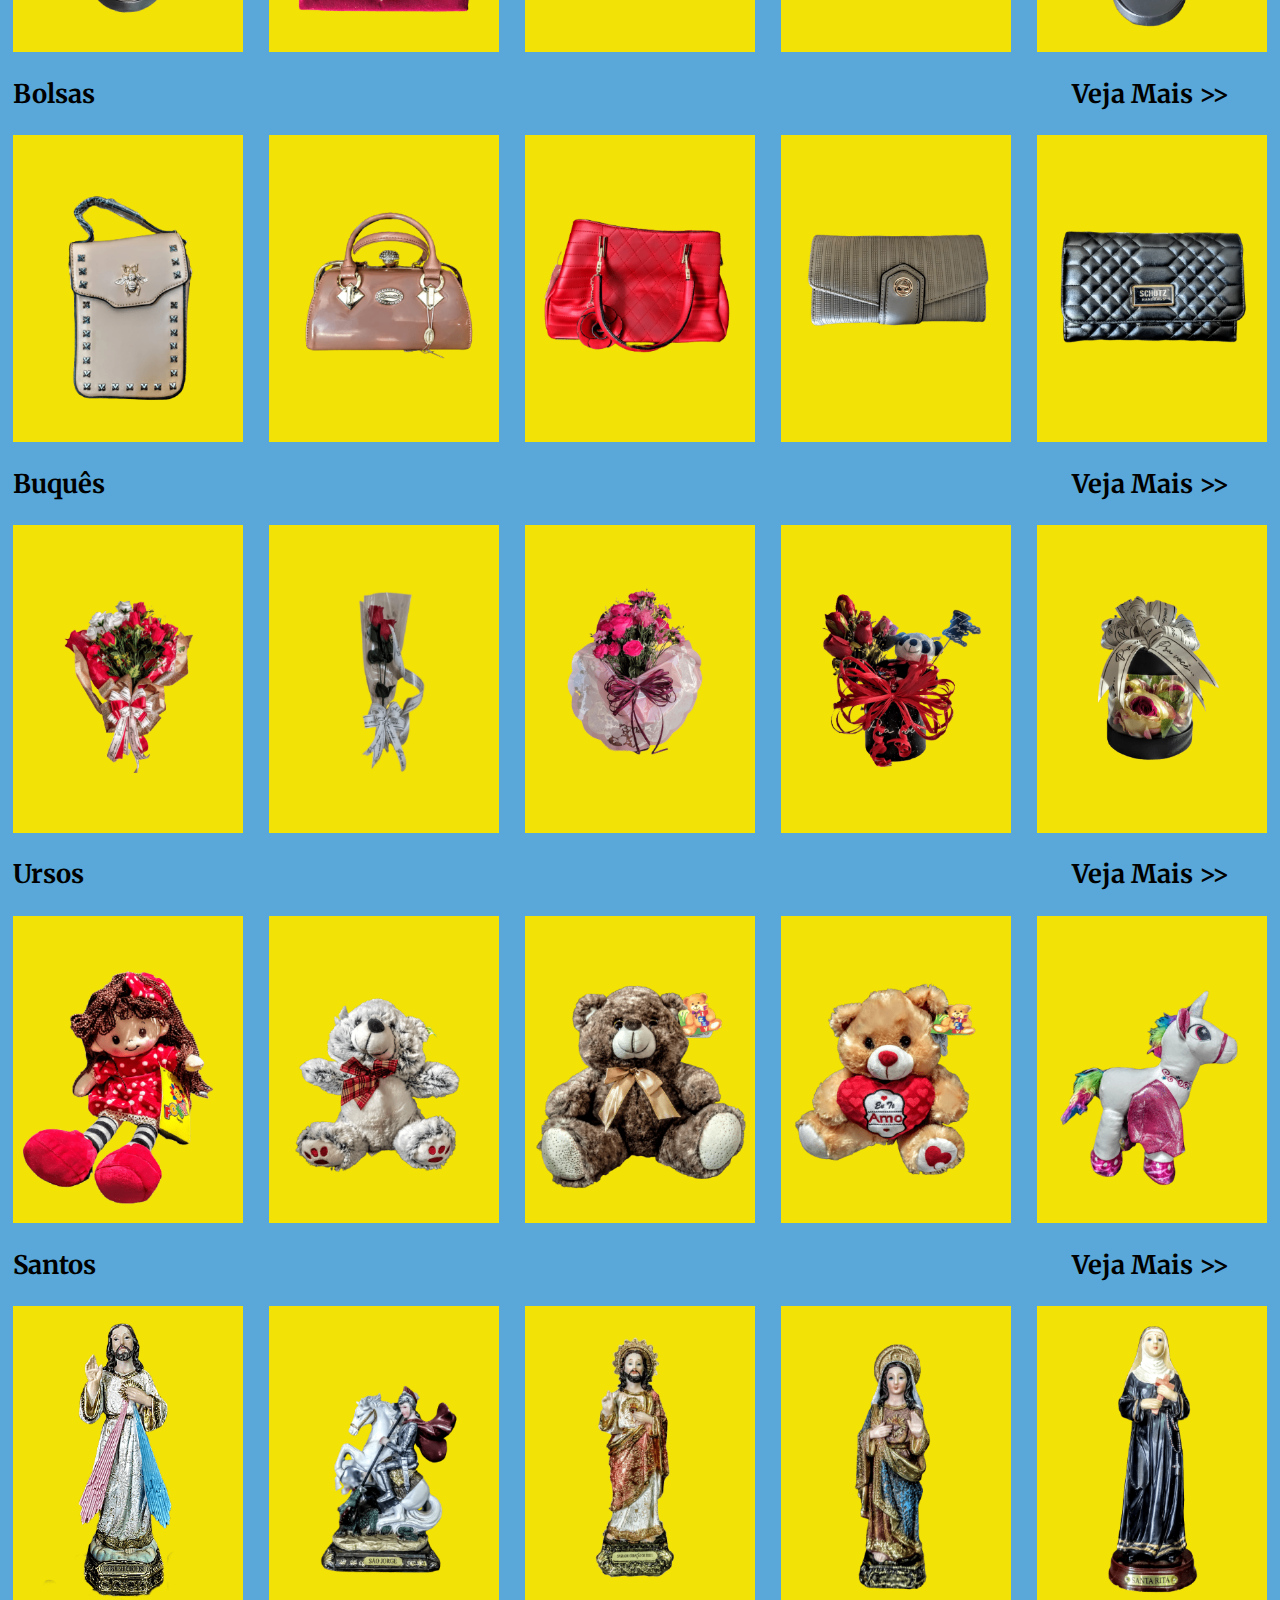
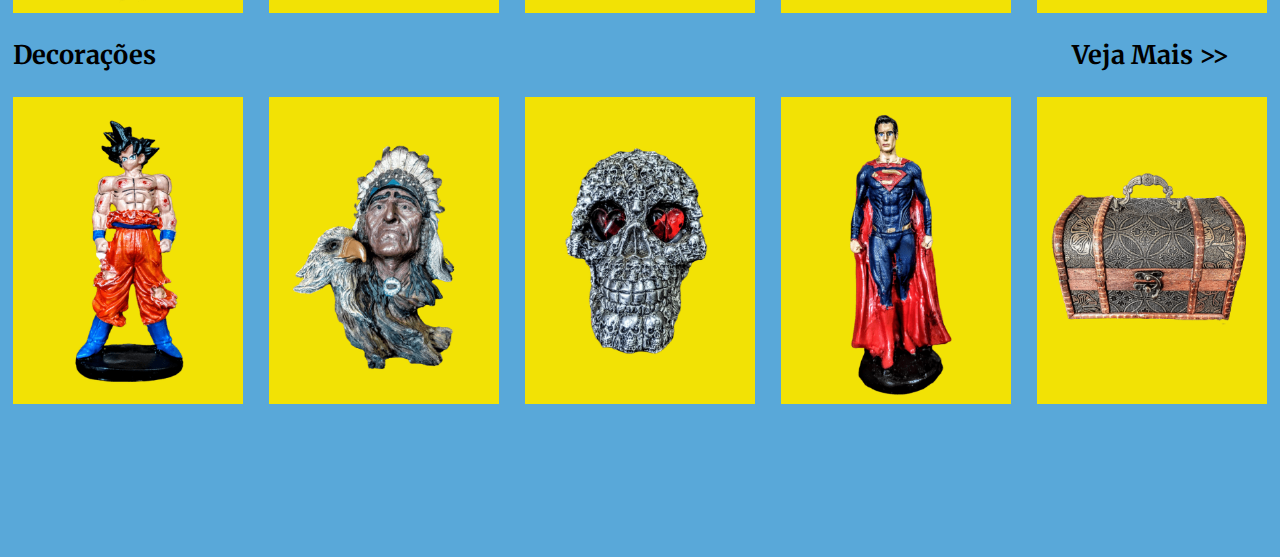
<file: produtos.html>
<!DOCTYPE html>
<html lang="pt-br">
<head>
    <meta charset="UTF-8">
    <meta http-equiv="X-UA-Compatible" content="IE=edge">
    <meta name="viewport" content="width=device-width, initial-scale=1.0">
    <title>Vi Presentes - Produtos</title>
    <link rel="stylesheet" href="css/style.css">
    <link rel="stylesheet" href="css/produtos.css">
</head>
<body>

    <header>

        <div id="menu">
            <div id="menu-bar" onclick="menuOnClick()">
                <img src="imagens/menu.png" alt="">
            </div>
        </div>

        <h1><a href="index.html">Vi Presentes</a></h1>

        <nav class="nav" id="nav">
            <ul>
                <li><a href="index.html">HOME</a></li>
                <li><a href="produtos.html">PRODUTOS</a></li>
                <li><a href="https://api.whatsapp.com/send?phone=5566981174730" target="_blank">CONTATO</a></li>
            </ul>
        </nav>
        
    </header>

    <img src="imagens/gif2.gif" alt="imagem" id="gif2">

    <div class="caixaTexto">
        <h1 class="titulosH1">Relógios</h1>
        <h2 class="titulosH2"><a href="relogios.html">Veja Mais &gt;&gt;</a></h2>
    </div>

    <div class="produtos">
        <img src="imagens/relogios/relogioOrient1.png" alt="imagem">
        <img src="imagens/relogios/relogioOrient2.png" alt="imagem">
        <img src="imagens/relogios/relogioOrient3.png" alt="imagem">
        <img src="imagens/relogios/relogioOrient4.png" alt="imagem">
        <img src="imagens/relogios/relogioOrient5.png" alt="imagem">
    </div>
    
    <div class="caixaTexto">
        <h1 class="titulosH1">Óculos</h1>
        <h2 class="titulosH2"><a href="oculos.html">Veja Mais &gt;&gt;</a></h2>
    </div>

    <div class="produtos">
        <img src="imagens/oculos/oculos2.png" alt="imagem">
        <img src="imagens/oculos/oculos5.png" alt="imagem">
        <img src="imagens/oculos/oculos8.png" alt="imagem">
        <img src="imagens/oculos/oculos12.png" alt="imagem">
        <img src="imagens/oculos/oculos14.png" alt="imagem">
    </div>

    <div class="caixaTexto">
        <h1 class="titulosH1">Bijuterias</h1>
        <h2 class="titulosH2"><a href="bijuterias.html">Veja Mais &gt;&gt;</a></h2>
    </div>

    <div class="produtos">
        <img src="imagens/bijuterias/bijuteria1.png" alt="imagem">
        <img src="imagens/bijuterias/bijuteria2.png" alt="imagem">
        <img src="imagens/bijuterias/bijuteria3.png" alt="imagem">
        <img src="imagens/bijuterias/bijuteria4.png" alt="imagem">
        <img src="imagens/bijuterias/bijuteria5.png" alt="imagem">
    </div>

    <div class="caixaTexto">
        <h1 class="titulosH1">Bolsas</h1>
        <h2 class="titulosH2"><a href="bolsas.html">Veja Mais &gt;&gt;</a></h2>
    </div>

    <div class="produtos">
        <img src="imagens/bolsas/bolsa1.png" alt="imagem">
        <img src="imagens/bolsas/bolsa5.png" alt="imagem">
        <img src="imagens/bolsas/bolsa7.png" alt="imagem">
        <img src="imagens/bolsas/bolsa10.png" alt="imagem">
        <img src="imagens/bolsas/bolsa13.png" alt="imagem">
    </div>
    
    <div class="caixaTexto">
        <h1 class="titulosH1">Buquês</h1>
        <h2 class="titulosH2"><a href="buques.html">Veja Mais &gt;&gt;</a></h2>
    </div>

    <div class="produtos">
        <img src="imagens/buques/buques1.png" alt="imagem">
        <img src="imagens/buques/buques2.png" alt="imagem">
        <img src="imagens/buques/buques3.png" alt="imagem">
        <img src="imagens/buques/buques4.png" alt="imagem">
        <img src="imagens/buques/buques5.png" alt="imagem">
    </div>

    <div class="caixaTexto">
        <h1 class="titulosH1">Ursos</h1>
        <h2 class="titulosH2"><a href="ursos.html">Veja Mais &gt;&gt;</a></h2>
    </div>

    <div class="produtos">
        <img src="imagens/ursos/urso1.png" alt="imagem">
        <img src="imagens/ursos/urso14.png" alt="imagem">
        <img src="imagens/ursos/urso7.png" alt="imagem">
        <img src="imagens/ursos/urso9.png" alt="imagem">
        <img src="imagens/ursos/urso5.png" alt="imagem">
    </div>

    <div class="caixaTexto">
        <h1 class="titulosH1">Santos</h1>
        <h2 class="titulosH2"><a href="santos.html">Veja Mais &gt;&gt;</a></h2>
    </div>

    <div class="produtos">
        <img src="imagens/santos/santo2.png" alt="imagem">
        <img src="imagens/santos/santo5.png" alt="imagem">
        <img src="imagens/santos/santo12.png" alt="imagem">
        <img src="imagens/santos/santo8.png" alt="imagem">
        <img src="imagens/santos/santo11.png" alt="imagem">
    </div>

    <div class="caixaTexto">
        <h1 class="titulosH1">Decorações</h1>
        <h2 class="titulosH2"><a href="decoracoes.html">Veja Mais &gt;&gt;</a></h2>
    </div>

    <div class="produtos" id="margem">
        <img src="imagens/decoracoes/decoracoes2.png" alt="imagem">
        <img src="imagens/decoracoes/decoracoes6.png" alt="imagem">
        <img src="imagens/decoracoes/decoracoes8.png" alt="imagem">
        <img src="imagens/decoracoes/decoracoes1.png" alt="imagem">
        <img src="imagens/decoracoes/decoracoes11.png" alt="imagem">
    </div>
    
    <footer>
        <img src="imagens/footer1.png" alt="imagem">
        <a href="https://www.instagram.com/vipresentes/" target="_blank"><img src="imagens/footer2.png" alt="imagem"></a>
        <a href="https://api.whatsapp.com/send?phone=5566981174730" target="_blank"><img src="imagens/footer3.png" alt="imagem"></a>
    </footer>

</body>
    <script src="scripts/novidadesTemporizador.js"></script>
    <script src="scripts/script.js"></script>
</html>
</file>
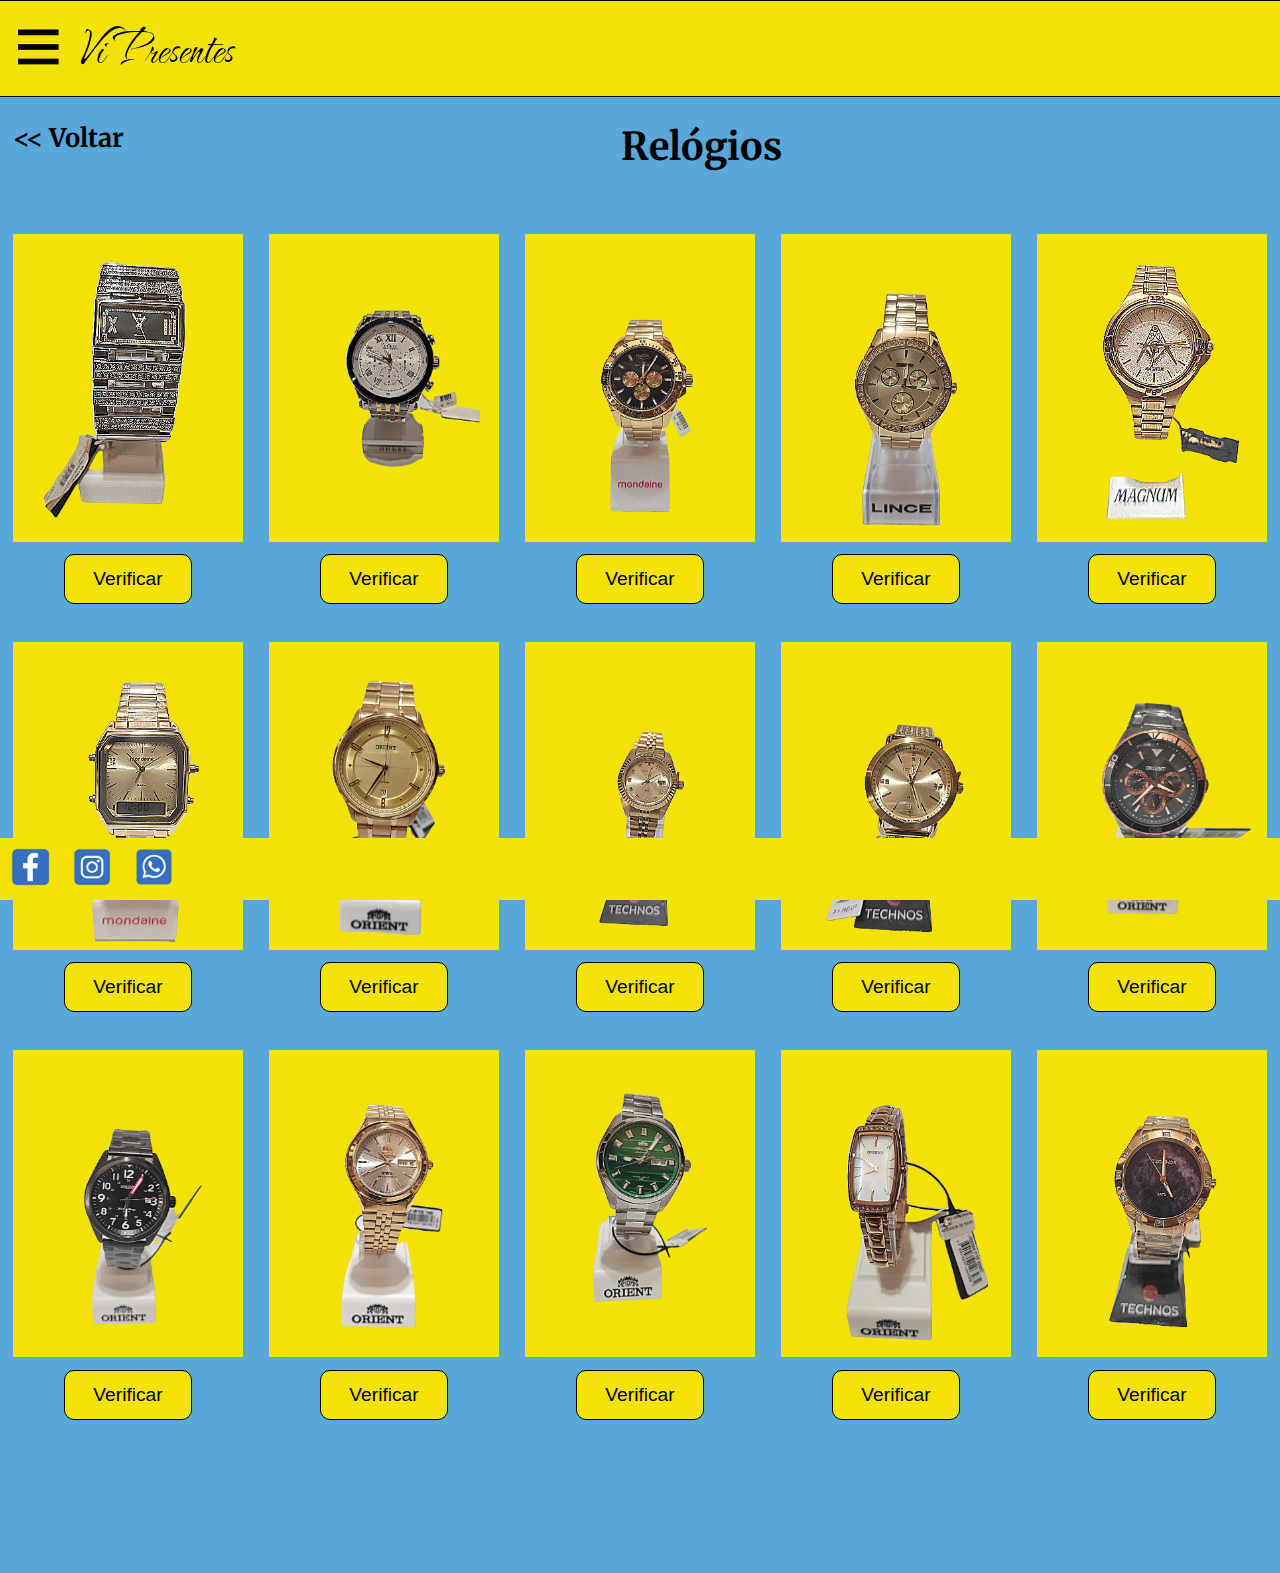
<file: relogios.html>
<!DOCTYPE html>
<html lang="pt-br">
<head>
    <meta charset="UTF-8">
    <meta http-equiv="X-UA-Compatible" content="IE=edge">
    <meta name="viewport" content="width=device-width, initial-scale=1.0">
    <title>Vi Presentes - Relógios</title>
    <link rel="stylesheet" href="css/style.css">
    <link rel="stylesheet" href="css/geralProdutos.css">
</head>
<body>
    
    <header>

        <div id="menu">
            <div id="menu-bar" onclick="menuOnClick()">
                <img src="imagens/menu.png" alt="">
            </div>
        </div>

        <h1><a href="index.html">Vi Presentes</a></h1>

        <nav class="nav" id="nav">
            <ul>
                <li><a href="index.html">HOME</a></li>
                <li><a href="produtos.html">PRODUTOS</a></li>
                <li><a href="https://api.whatsapp.com/send?phone=5566981174730" target="_blank">CONTATO</a></li>
            </ul>
        </nav>
        
    </header>

    <div class="caixaTexto">
        <h2 class="voltar"><a href="produtos.html">	&lt;&lt; Voltar</a></h2>
        <h1 class="center">Relógios</h1>
    </div>
    
    <div class="caixaProdutosGeral">
        <img src="imagens/relogios/relogio.png" alt="imagem">
        <img src="imagens/relogios/relogioGuess1.png" alt="imagem">
        <img src="imagens/relogios/relogioKodZilla1.png" alt="imagem">
        <img src="imagens/relogios/relogioLince1.png" alt="imagem">
        <img src="imagens/relogios/relogioMagnum1.png" alt="imagem">
    </div>

    <div class="caixaLink">
        <button><a href="https://api.whatsapp.com/send?phone=5566981174730&text=O%20produto%20do%20ID%3D%22R1%22%20est%C3%A1%20dispon%C3%ADvel%3F" target="_blank">Verificar</a></button>
        <button><a href="https://api.whatsapp.com/send?phone=5566981174730&text=O%20produto%20do%20ID%3D%22R2%22%20est%C3%A1%20dispon%C3%ADvel%3F" target="_blank">Verificar</a></button>
        <button><a href="https://api.whatsapp.com/send?phone=5566981174730&text=O%20produto%20do%20ID%3D%22R3%22%20est%C3%A1%20dispon%C3%ADvel%3F" target="_blank">Verificar</a></button>
        <button><a href="https://api.whatsapp.com/send?phone=5566981174730&text=O%20produto%20do%20ID%3D%22R4%22%20est%C3%A1%20dispon%C3%ADvel%3F" target="_blank">Verificar</a></button>
        <button><a href="https://api.whatsapp.com/send?phone=5565981691340&text=O%20produto%20do%20ID%3D%22R5%22%20est%C3%A1%20dispon%C3%ADvel%3F" target="_blank">Verificar</a></button>
    </div>

    <div class="caixaProdutosGeral">
        <img src="imagens/relogios/relogioMondaime1.png" alt="imagem">
        <img src="imagens/relogios/relogioOrient1.png" alt="imagem">
        <img src="imagens/relogios/relogioTechnos1.png" alt="imagem">
        <img src="imagens/relogios/relogioTechonos3.png" alt="imagem">
        <img src="imagens/relogios/relogioOrient2.png" alt="imagem">
    </div>

    <div class="caixaLink">
        <button><a href="https://api.whatsapp.com/send?phone=5566981174730&text=O%20produto%20do%20ID%3D%22R6%22%20est%C3%A1%20dispon%C3%ADvel%3F" target="_blank">Verificar</a></button>
        <button><a href="https://api.whatsapp.com/send?phone=5566981174730&text=O%20produto%20do%20ID%3D%22R7%22%20est%C3%A1%20dispon%C3%ADvel%3F" target="_blank">Verificar</a></button>
        <button><a href="https://api.whatsapp.com/send?phone=5566981174730&text=O%20produto%20do%20ID%3D%22R8%22%20est%C3%A1%20dispon%C3%ADvel%3F" target="_blank">Verificar</a></button>
        <button><a href="https://api.whatsapp.com/send?phone=5566981174730&text=O%20produto%20do%20ID%3D%22R9%22%20est%C3%A1%20dispon%C3%ADvel%3F" target="_blank">Verificar</a></button>
        <button><a href="https://api.whatsapp.com/send?phone=5566981174730&text=O%20produto%20do%20ID%3D%22R10%22%20est%C3%A1%20dispon%C3%ADvel%3F" target="_blank">Verificar</a></button>
    </div>

    <div class="caixaProdutosGeral">
        <img src="imagens/relogios/relogioOrient3.png" alt="imagem">
        <img src="imagens/relogios/relogioOrient4.png" alt="imagem">
        <img src="imagens/relogios/relogioOrient5.png" alt="imagem">
        <img src="imagens/relogios/relogioOrient6.png" alt="imagem">
        <img src="imagens/relogios/relogioTechnos2.png"imagem">
    </div>

    <div class="caixaLink" id="margem">
        <button><a href="https://api.whatsapp.com/send?phone=5566981174730&text=O%20produto%20do%20ID%3D%22R11%22%20est%C3%A1%20dispon%C3%ADvel%3F" target="_blank">Verificar</a></button>
        <button><a href="https://api.whatsapp.com/send?phone=5566981174730&text=O%20produto%20do%20ID%3D%22R12%22%20est%C3%A1%20dispon%C3%ADvel%3F" target="_blank">Verificar</a></button>
        <button><a href="https://api.whatsapp.com/send?phone=5566981174730&text=O%20produto%20do%20ID%3D%22R13%22%20est%C3%A1%20dispon%C3%ADvel%3F" target="_blank">Verificar</a></button>
        <button><a href="https://api.whatsapp.com/send?phone=5566981174730&text=O%20produto%20do%20ID%3D%22R14%22%20est%C3%A1%20dispon%C3%ADvel%3F" target="_blank">Verificar</a></button>
        <button><a href="https://api.whatsapp.com/send?phone=5566981174730&text=O%20produto%20do%20ID%3D%22R15%22%20est%C3%A1%20dispon%C3%ADvel%3F" target="_blank">Verificar</a></button>
    </div>
    

    <footer>
        <img src="imagens/footer1.png" alt="imagem">
        <a href="https://www.instagram.com/vipresentes/" target="_blank"><img src="imagens/footer2.png" alt="imagem"></a>
        <a href="https://api.whatsapp.com/send?phone=5566981174730" target="_blank"><img src="imagens/footer3.png" alt="imagem"></a>
    </footer>

</body>
    <script src="scripts/script.js"></script>
</html>
</file>
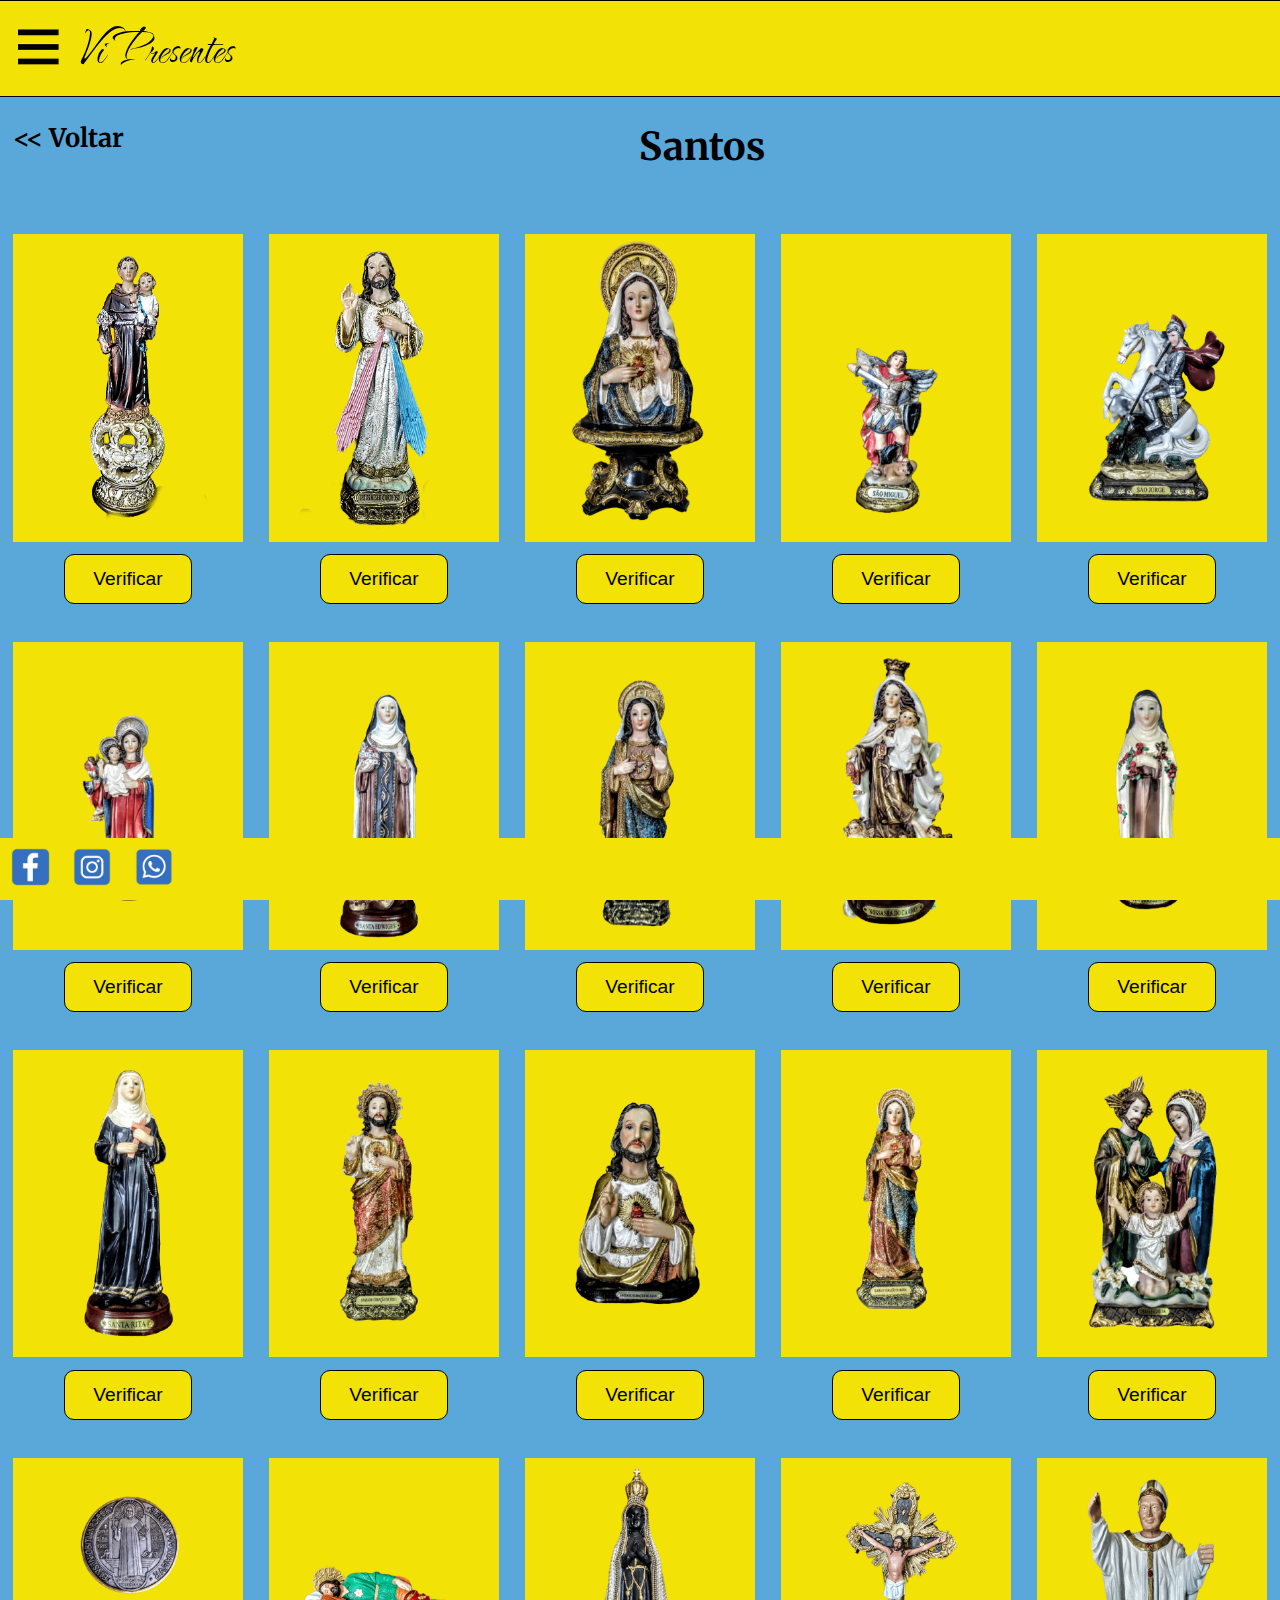
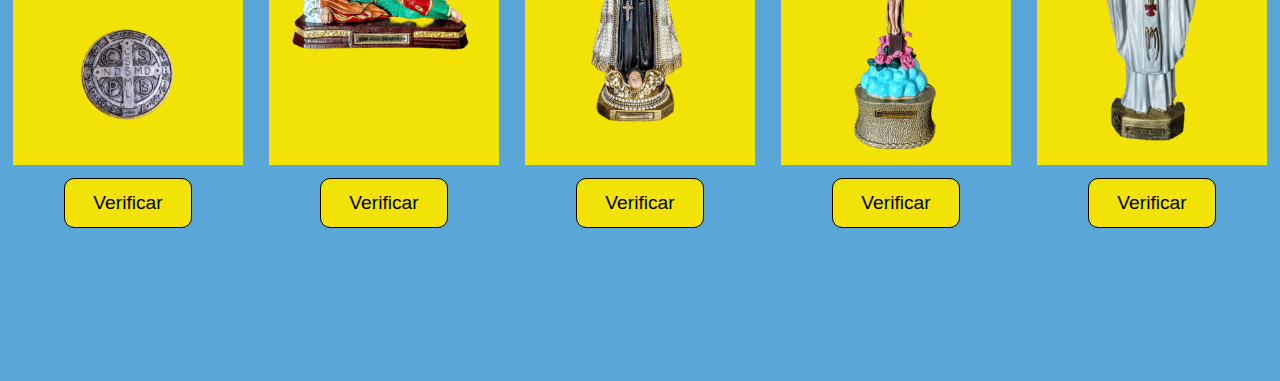
<file: santos.html>
<!DOCTYPE html>
<html lang="pt-br">
<head>
    <meta charset="UTF-8">
    <meta http-equiv="X-UA-Compatible" content="IE=edge">
    <meta name="viewport" content="width=device-width, initial-scale=1.0">
    <title>Vi Presentes - Santos</title>
    <link rel="stylesheet" href="css/style.css">
    <link rel="stylesheet" href="css/geralProdutos.css">
</head>
<body>
    
    <header>

        <div id="menu">
            <div id="menu-bar" onclick="menuOnClick()">
                <img src="imagens/menu.png" alt="">
            </div>
        </div>

        <h1><a href="index.html">Vi Presentes</a></h1>

        <nav class="nav" id="nav">
            <ul>
                <li><a href="index.html">HOME</a></li>
                <li><a href="produtos.html">PRODUTOS</a></li>
                <li><a href="https://api.whatsapp.com/send?phone=5566981174730" target="_blank">CONTATO</a></li>
            </ul>
        </nav>
        
    </header>

    <div class="caixaTexto">
        <h2 class="voltar"><a href="produtos.html">	&lt;&lt; Voltar</a></h2>
        <h1 class="center">Santos</h1>
    </div>
    
    <div class="caixaProdutosGeral">
        <img src="imagens/santos/santo1.png" alt="imagem">
        <img src="imagens/santos/santo2.png" alt="imagem">
        <img src="imagens/santos/santo3.png" alt="imagem">
        <img src="imagens/santos/santo4.png" alt="imagem">
        <img src="imagens/santos/santo5.png" alt="imagem">
    </div>

    <div class="caixaLink">
        <button><a href="https://api.whatsapp.com/send?phone=5566981174730&text=O%20produto%20do%20ID%3D%22ST1%22%20est%C3%A1%20dispon%C3%ADvel%3F" target="_blank">Verificar</a></button>
        <button><a href="https://api.whatsapp.com/send?phone=5566981174730&text=O%20produto%20do%20ID%3D%22ST2%22%20est%C3%A1%20dispon%C3%ADvel%3F" target="_blank">Verificar</a></button>
        <button><a href="https://api.whatsapp.com/send?phone=5566981174730&text=O%20produto%20do%20ID%3D%22ST3%22%20est%C3%A1%20dispon%C3%ADvel%3F" target="_blank">Verificar</a></button>
        <button><a href="https://api.whatsapp.com/send?phone=5566981174730&text=O%20produto%20do%20ID%3D%22ST4%22%20est%C3%A1%20dispon%C3%ADvel%3F" target="_blank">Verificar</a></button>
        <button><a href="https://api.whatsapp.com/send?phone=5566981174730&text=O%20produto%20do%20ID%3D%22ST5%22%20est%C3%A1%20dispon%C3%ADvel%3F" target="_blank">Verificar</a></button>
    </div>

    <div class="caixaProdutosGeral">
        <img src="imagens/santos/santo6.png" alt="imagem">
        <img src="imagens/santos/santo7.png" alt="imagem">
        <img src="imagens/santos/santo8.png" alt="imagem">
        <img src="imagens/santos/santo9.png" alt="imagem">
        <img src="imagens/santos/santo10.png" alt="imagem">
    </div>

    <div class="caixaLink">
        <button><a href="https://api.whatsapp.com/send?phone=5566981174730&text=O%20produto%20do%20ID%3D%22ST6%22%20est%C3%A1%20dispon%C3%ADvel%3F" target="_blank">Verificar</a></button>
        <button><a href="https://api.whatsapp.com/send?phone=5566981174730&text=O%20produto%20do%20ID%3D%22ST7%22%20est%C3%A1%20dispon%C3%ADvel%3F" target="_blank">Verificar</a></button>
        <button><a href="https://api.whatsapp.com/send?phone=5566981174730&text=O%20produto%20do%20ID%3D%22ST8%22%20est%C3%A1%20dispon%C3%ADvel%3F" target="_blank">Verificar</a></button>
        <button><a href="https://api.whatsapp.com/send?phone=5566981174730&text=O%20produto%20do%20ID%3D%22ST9%22%20est%C3%A1%20dispon%C3%ADvel%3F" target="_blank">Verificar</a></button>
        <button><a href="https://api.whatsapp.com/send?phone=5566981174730&text=O%20produto%20do%20ID%3D%22ST10%22%20est%C3%A1%20dispon%C3%ADvel%3F" target="_blank">Verificar</a></button>
    </div>

    <div class="caixaProdutosGeral">
        <img src="imagens/santos/santo11.png" alt="imagem">
        <img src="imagens/santos/santo12.png" alt="imagem">
        <img src="imagens/santos/santo13.png" alt="imagem">
        <img src="imagens/santos/santo14.png" alt="imagem">
        <img src="imagens/santos/santo15.png" alt="imagem">
    </div>

    <div class="caixaLink">
        <button><a href="https://api.whatsapp.com/send?phone=5566981174730&text=O%20produto%20do%20ID%3D%22ST11%22%20est%C3%A1%20dispon%C3%ADvel%3F" target="_blank">Verificar</a></button>
        <button><a href="https://api.whatsapp.com/send?phone=5566981174730&text=O%20produto%20do%20ID%3D%22ST12%22%20est%C3%A1%20dispon%C3%ADvel%3F" target="_blank">Verificar</a></button>
        <button><a href="https://api.whatsapp.com/send?phone=5566981174730&text=O%20produto%20do%20ID%3D%22ST13%22%20est%C3%A1%20dispon%C3%ADvel%3F" target="_blank">Verificar</a></button>
        <button><a href="https://api.whatsapp.com/send?phone=5566981174730&text=O%20produto%20do%20ID%3D%22ST14%22%20est%C3%A1%20dispon%C3%ADvel%3F" target="_blank">Verificar</a></button>
        <button><a href="https://api.whatsapp.com/send?phone=5566981174730&text=O%20produto%20do%20ID%3D%22ST15%22%20est%C3%A1%20dispon%C3%ADvel%3F" target="_blank">Verificar</a></button>
    </div>

    <div class="caixaProdutosGeral">
        <img src="imagens/santos/santo16.png" alt="imagem">
        <img src="imagens/santos/santo17.png" alt="imagem">
        <img src="imagens/santos/santo18.png" alt="imagem">
        <img src="imagens/santos/santo19.png" alt="imagem">
        <img src="imagens/santos/santo20.png" alt="imagem">
    </div>

    <div class="caixaLink" id="margem">
        <button><a href="https://api.whatsapp.com/send?phone=5566981174730&text=O%20produto%20do%20ID%3D%22ST16%22%20est%C3%A1%20dispon%C3%ADvel%3F" target="_blank">Verificar</a></button>
        <button><a href="https://api.whatsapp.com/send?phone=5566981174730&text=O%20produto%20do%20ID%3D%22ST17%22%20est%C3%A1%20dispon%C3%ADvel%3F" target="_blank">Verificar</a></button>
        <button><a href="https://api.whatsapp.com/send?phone=5566981174730&text=O%20produto%20do%20ID%3D%22ST18%22%20est%C3%A1%20dispon%C3%ADvel%3F" target="_blank">Verificar</a></button>
        <button><a href="https://api.whatsapp.com/send?phone=5566981174730&text=O%20produto%20do%20ID%3D%22ST19%22%20est%C3%A1%20dispon%C3%ADvel%3F" target="_blank">Verificar</a></button>
        <button><a href="https://api.whatsapp.com/send?phone=5566981174730&text=O%20produto%20do%20ID%3D%22ST20%22%20est%C3%A1%20dispon%C3%ADvel%3F" target="_blank">Verificar</a></button>
    </div>
    

    <footer>
        <img src="imagens/footer1.png" alt="imagem">
        <a href="https://www.instagram.com/vipresentes/" target="_blank"><img src="imagens/footer2.png" alt="imagem"></a>
        <a href="https://api.whatsapp.com/send?phone=5566981174730" target="_blank"><img src="imagens/footer3.png" alt="imagem"></a>
    </footer>

    
</body>
    <script src="scripts/script.js"></script>
</html>
</file>
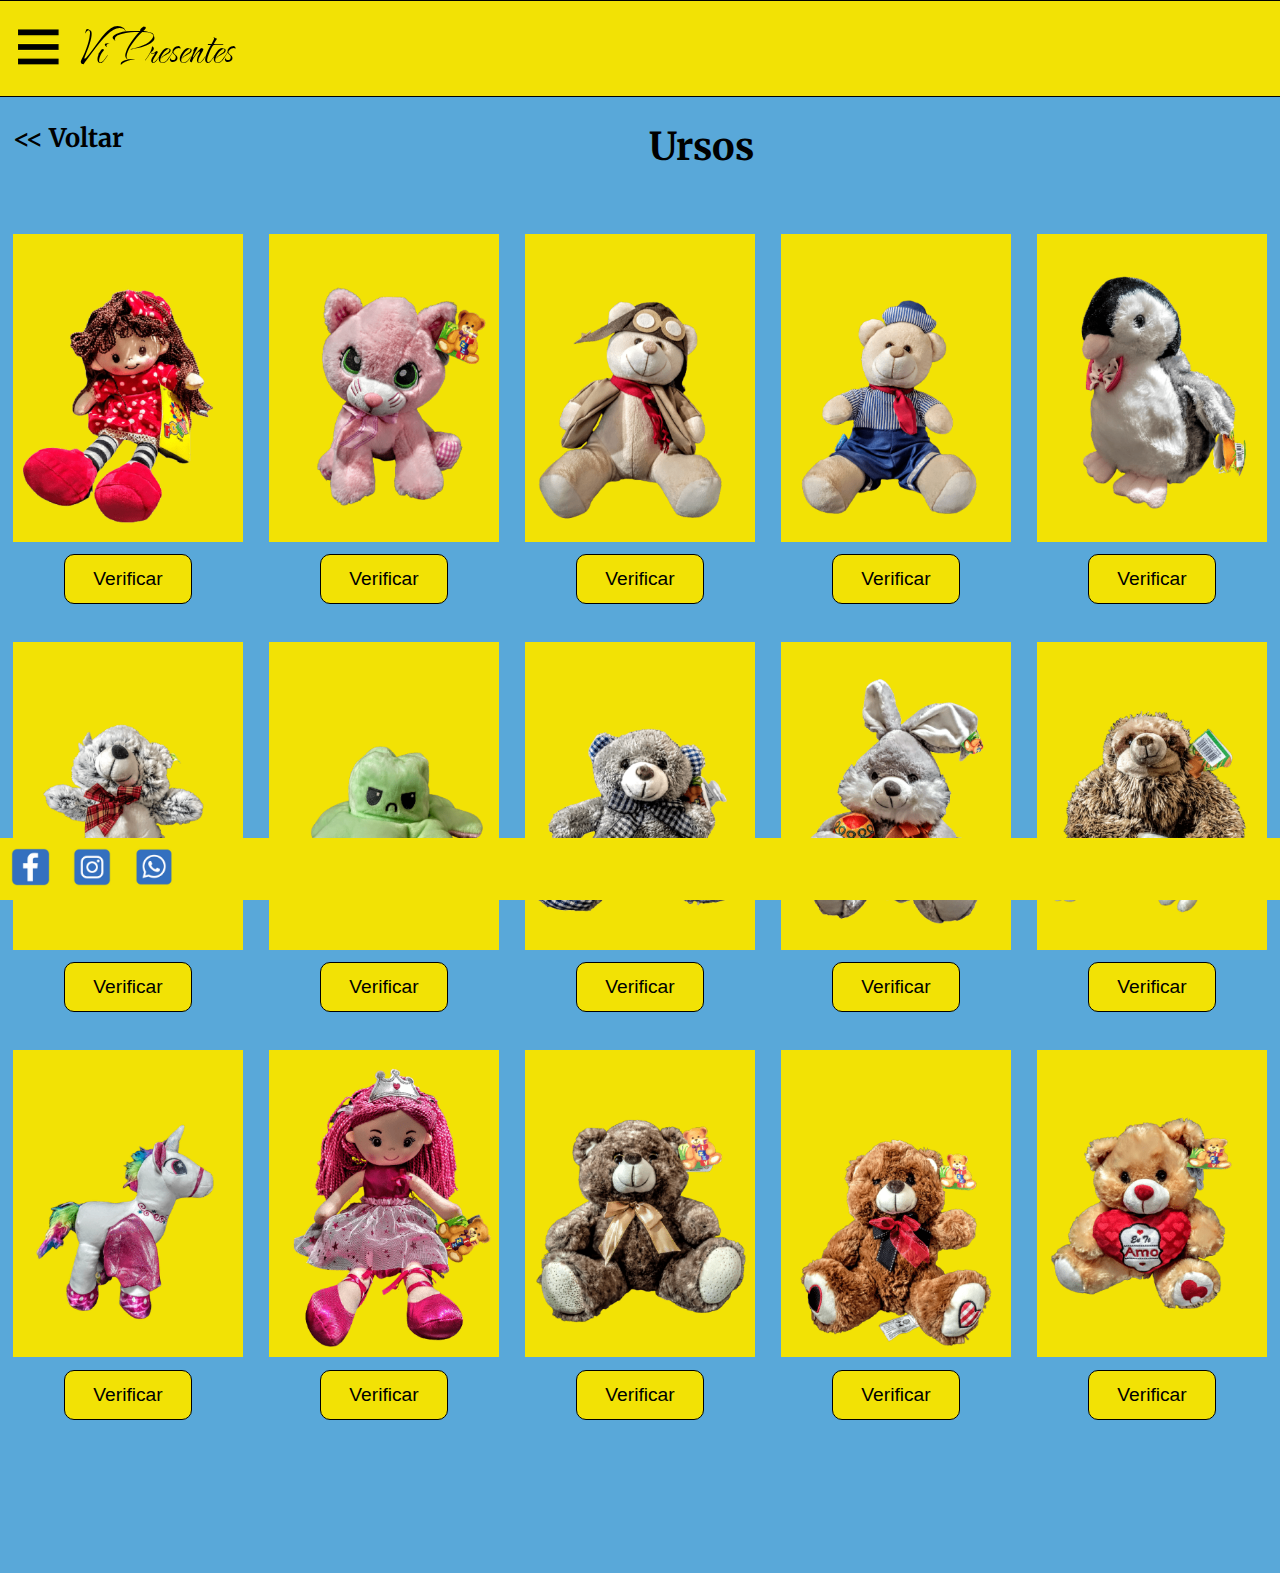
<file: ursos.html>
<!DOCTYPE html>
<html lang="pt-br">
<head>
    <meta charset="UTF-8">
    <meta http-equiv="X-UA-Compatible" content="IE=edge">
    <meta name="viewport" content="width=device-width, initial-scale=1.0">
    <title>Vi Presentes - Ursos</title>
    <link rel="stylesheet" href="css/style.css">
    <link rel="stylesheet" href="css/geralProdutos.css">
</head>
<body>
    
    <header>

        <div id="menu">
            <div id="menu-bar" onclick="menuOnClick()">
                <img src="imagens/menu.png" alt="">
            </div>
        </div>

        <h1><a href="index.html">Vi Presentes</a></h1>

        <nav class="nav" id="nav">
            <ul>
                <li><a href="index.html">HOME</a></li>
                <li><a href="produtos.html">PRODUTOS</a></li>
                <li><a href="https://api.whatsapp.com/send?phone=5566981174730" target="_blank">CONTATO</a></li>
            </ul>
        </nav>
        
    </header>

    <div class="caixaTexto">
        <h2 class="voltar"><a href="produtos.html">	&lt;&lt; Voltar</a></h2>
        <h1 class="center">Ursos</h1>
    </div>
    
    <div class="caixaProdutosGeral">
        <img src="imagens/ursos/urso1.png" alt="imagem">
        <img src="imagens/ursos/urso10.png" alt="imagem">
        <img src="imagens/ursos/urso11.png" alt="imagem">
        <img src="imagens/ursos/urso12.png" alt="imagem">
        <img src="imagens/ursos/urso13.png" alt="imagem">
    </div>

    <div class="caixaLink">
        <button><a href="https://api.whatsapp.com/send?phone=5566981174730&text=O%20produto%20do%20ID%3D%22URS1%22%20est%C3%A1%20dispon%C3%ADvel%3F" target="_blank">Verificar</a></button>
        <button><a href="https://api.whatsapp.com/send?phone=5566981174730&text=O%20produto%20do%20ID%3D%22URS2%22%20est%C3%A1%20dispon%C3%ADvel%3F" target="_blank">Verificar</a></button>
        <button><a href="https://api.whatsapp.com/send?phone=5566981174730&text=O%20produto%20do%20ID%3D%22URS3%22%20est%C3%A1%20dispon%C3%ADvel%3F" target="_blank">Verificar</a></button>
        <button><a href="https://api.whatsapp.com/send?phone=5566981174730&text=O%20produto%20do%20ID%3D%22URS4%22%20est%C3%A1%20dispon%C3%ADvel%3F" target="_blank">Verificar</a></button>
        <button><a href="https://api.whatsapp.com/send?phone=5566981174730&text=O%20produto%20do%20ID%3D%22URS5%22%20est%C3%A1%20dispon%C3%ADvel%3F" target="_blank">Verificar</a></button>
    </div>

    <div class="caixaProdutosGeral">
        <img src="imagens/ursos/urso14.png" alt="imagem">
        <img src="imagens/ursos/urso15.png" alt="imagem">
        <img src="imagens/ursos/urso2.png" alt="imagem">
        <img src="imagens/ursos/urso3.png" alt="imagem">
        <img src="imagens/ursos/urso4.png" alt="imagem">
    </div>

    <div class="caixaLink">
        <button><a href="https://api.whatsapp.com/send?phone=5566981174730&text=O%20produto%20do%20ID%3D%22URS6%22%20est%C3%A1%20dispon%C3%ADvel%3F" target="_blank">Verificar</a></button>
        <button><a href="https://api.whatsapp.com/send?phone=5566981174730&text=O%20produto%20do%20ID%3D%22URS7%22%20est%C3%A1%20dispon%C3%ADvel%3F" target="_blank">Verificar</a></button>
        <button><a href="https://api.whatsapp.com/send?phone=5566981174730&text=O%20produto%20do%20ID%3D%22URS8%22%20est%C3%A1%20dispon%C3%ADvel%3F" target="_blank">Verificar</a></button>
        <button><a href="https://api.whatsapp.com/send?phone=5566981174730&text=O%20produto%20do%20ID%3D%22URS9%22%20est%C3%A1%20dispon%C3%ADvel%3F" target="_blank">Verificar</a></button>
        <button><a href="https://api.whatsapp.com/send?phone=5566981174730&text=O%20produto%20do%20ID%3D%22URS10%22%20est%C3%A1%20dispon%C3%ADvel%3F" target="_blank">Verificar</a></button>
    </div>

    <div class="caixaProdutosGeral">
        <img src="imagens/ursos/urso5.png" alt="imagem">
        <img src="imagens/ursos/urso6.png" alt="imagem">
        <img src="imagens/ursos/urso7.png" alt="imagem">
        <img src="imagens/ursos/urso8.png" alt="imagem">
        <img src="imagens/ursos/urso9.png" alt="imagem">
    </div>

    <div class="caixaLink" id="margem">
        <button><a href="https://api.whatsapp.com/send?phone=5566981174730&text=O%20produto%20do%20ID%3D%22URS11%22%20est%C3%A1%20dispon%C3%ADvel%3F" target="_blank">Verificar</a></button>
        <button><a href="https://api.whatsapp.com/send?phone=5566981174730&text=O%20produto%20do%20ID%3D%22URS12%22%20est%C3%A1%20dispon%C3%ADvel%3F" target="_blank">Verificar</a></button>
        <button><a href="https://api.whatsapp.com/send?phone=5566981174730&text=O%20produto%20do%20ID%3D%22URS13%22%20est%C3%A1%20dispon%C3%ADvel%3F" target="_blank">Verificar</a></button>
        <button><a href="https://api.whatsapp.com/send?phone=5566981174730&text=O%20produto%20do%20ID%3D%22URS14%22%20est%C3%A1%20dispon%C3%ADvel%3F" target="_blank">Verificar</a></button>
        <button><a href="https://api.whatsapp.com/send?phone=5566981174730&text=O%20produto%20do%20ID%3D%22URS15%22%20est%C3%A1%20dispon%C3%ADvel%3F" target="_blank">Verificar</a></button>
    </div>
    

    <footer>
        <img src="imagens/footer1.png" alt="imagem">
        <a href="https://www.instagram.com/vipresentes/" target="_blank"><img src="imagens/footer2.png" alt="imagem"></a>
        <a href="https://api.whatsapp.com/send?phone=5566981174730" target="_blank"><img src="imagens/footer3.png" alt="imagem"></a>
    </footer>

</body>
    <script src="scripts/script.js"></script>
</html>
</file>
<file: css/style.css>
@import url('https://fonts.googleapis.com/css2?family=The+Nautigal:wght@700&display=swap');
@import url('https://fonts.googleapis.com/css2?family=Merriweather:wght@300&display=swap');

*{
    margin: 0;
    padding: 0;
}

body{
    user-select: none;
    background-color: #59A8D9;
    font-family: 'Merriweather', serif;
    width: 100%;
}

header{
    background-color: #F2E205;
    font-family: 'The Nautigal', cursive;
    border-top: 1px solid black;
    border-bottom: 1px solid black;
    display: flex;
    flex-wrap: wrap;
    flex-direction: row;
    padding: 0.5vw;
}

header h1{
    padding: 10px;
    font-size: 4vw;
    font-weight: normal;
}

header h1 a{
    text-decoration: none;
    color: black;
    margin-left: 5vw;
}

#menu{
    z-index: 2;
}

#menu-bar img{
    margin-top: 0.8vw;
    margin-bottom: 0.8vw;
    padding: 10px;
    height: 3vw;
    width: 3.5vw;
}


#menu-bar img:hover{
   cursor: pointer;
}

.nav{
    transition: 0.3s ease;
    display: none;
    padding: 10px;
    margin-top: auto;
    margin-bottom: auto;
}

.nav li{
    list-style: none;
    display: inline;
}

.nav li a{
    color: white;
    font-size: 1.9vw;
    text-decoration: none;
    color: black;
    font-family: 'Merriweather', serif;
    margin-right: 2vw;
    margin-left: 2vw;
}

.nav li a:hover{
    font-size: 2.2vw;
}

.menu-bg, #menu{
    position: absolute;
}

.menu-bg{
    z-index: 1;
    width: 0;
    height: 0;
    margin: 30px 0 20px 20px;
    background-color: radial-gradient(circle, #DC052D, #DC052D);
    border-radius: 50%;
    transition: 0.3s;
}

.change{
    display: block;
}

.change-bg{
    width: 520px;
    height: 460px;
    transform: translateX(-60%, -30%);
}

footer{
    background-color: #F2E205;
    position: fixed;
    bottom:0;
    width:100%;
    padding: 10px 5px;
}

footer img{
    height: 3vw;
    width: 3vw;
    margin-right: 1vw;
    margin-left: 0.5vw;
}

footer img:hover{
    height: 3.4vw;
    width: 3.4vw;
    cursor: pointer;
}

@media screen and (max-width:768px){

    header h1{
        padding: 6px;
        font-size: 8vw;
        font-weight: normal;
    }

    header h1 a{
        text-decoration: none;
        color: black;
        margin-left: 10vw;
    }

    #menu-bar img{
        margin-top: 0.8vw;
        margin-bottom: 0.8vw;
        padding: 10px;
        height: 6vw;
        width: 7vw;
    }

    .nav li a{
        color: white;
        font-size: 4vw;
        text-decoration: none;
        color: black;
        font-family: 'Merriweather', serif;
        margin-right: 2vw;
        margin-left: 2vw;
    }
    
    .nav li a:hover{
        font-size: 4.1vw;
    }

    footer img{
        height: 6vw;
        width: 6vw;
        margin-right: 5vw;
        margin-left: 0.5vw;
    }

    footer img:hover{
        height: 7vw;
        width: 7vw;
        cursor: pointer;
    }

}
</file>
<file: css/home.css>
#laço{
    text-align: center;
}

img{
    width: 100%;
    height: 35vw;
}

#caixa2{
    margin-left: 10px;
    background-color: #F2E205;
    border: 1px solid black;
    border-radius: 10px;
    width: 40%;
    position: relative;
}

#caixa2 h1{
    text-align: center;
    padding: 10px;
    font-size: 2.3vw;
}

#novidades{
    background-color: white;
    border: 1px solid black;
    margin: 20px;
}

#novidades img{
    height: 20vw;
}

#caixa1{
    margin-top: 5vw;
    display: flex;
    flex-wrap: wrap;
    flex-direction: row;
}

#frase1{
    font-size: 3vw;
    margin: auto;
    font-weight: normal;
}

#frase2{
    text-align: center;
    padding: 30px;
    font-size: 3vw;
    font-weight: bold;
    margin-top: 10vw;
}

#gif{
    width: 100%;
    height: 30vw;
    background-image: url(../imagens/gif.gif);
    background-repeat: no-repeat;
    background-size: cover;
    background-attachment: fixed;
}

#caixa4{
    margin-top: 5vw;
    display: flex;
    flex-wrap: wrap;
    flex-direction: row;
    margin-bottom: 12vw;
}

#caixa4 p{
    font-size: 3vw;
    margin-left: 1vw;
}

#caixa4 button{
    margin-left:20vw;
    padding: 1vw;
    font-size: 2vw;
    height: 5vw;
    border: 1px solid black;
    border-radius: 10px;
    background-color: #F2E205;
}

#caixa4 button:hover{
    cursor: pointer;
    background-color: #ffee0081;
    padding: 1.2vw;
    height: 5.2vw;
}

@media screen and (max-width:768px){

    #caixa2{
        margin-left: 10px;
        background-color: #F2E205;
        border: 1px solid black;
        border-radius: 10px;
        width: 80%;
        display: block;
        margin: 0 auto;
    }
    
    #caixa2 h1{
        text-align: center;
        padding: 10px;
        font-size: 3.8vw;
    }
    
    #novidades{
        background-color: white;
        border: 1px solid black;
        margin: 20px;
    }
    
    #novidades img{
        height: 30vw;
    }

    #frase1{
        font-size: 3.5vw;
        margin: auto;
        font-weight: normal;
        padding: 10px;
    }

    #frase2{
        text-align: center;
        padding: 30px;
        font-size: 3.8vw;
        font-weight: bold;
        margin-top: 10vw;
    }
    
    #gif{
        width: 100%;
        height: 40vw;
        background-image: url(../imagens/celularGif.gif);
        background-repeat: no-repeat;
        background-size: cover;
        background-attachment: scroll;
    }
    
    #caixa4{
        margin-top: 5vw;
        display: flex;
        flex-wrap: wrap;
        flex-direction: row;
        margin-bottom: 20vw;
    }
    
    #caixa4 p{
        font-size: 3.5vw;
        margin-left: 1vw;
    }
    
    #caixa4 button{
        margin-left:15vw;
        padding: 2vw;
        font-size: 3vw;
        height: 8vw;
        border: 1px solid black;
        border-radius: 10px;
        background-color: #F2E205;
    }

    #caixa4 button:hover{
        cursor: pointer;
        background-color: #ffee0081;
        padding: 2.5vw;
        height: 10vw;
    }
   

}
</file>
<file: css/geralProdutos.css>
.caixaTexto{
    display: flex;
    flex-wrap: wrap;
    flex-direction: row;
}

.voltar{
    margin-left: 1vw;
    margin-top: 2vw;
    margin-bottom: 2vw;
    font-size: 2vw;
}


.voltar a{
    text-decoration: none;
    color: black;
}

.voltar a:hover{
    cursor: pointer;
    color: rgba(0, 0, 0, 0.651);
}

.center{
    margin-top: 2vw;
    margin-bottom: 2vw;
    font-size: 3vw;
    margin-left: auto;
    margin-right: auto;
}

.caixaProdutosGeral{
    display: flex;
    flex-wrap: wrap;
    flex-direction: row;
    align-items: center;
    justify-content: center;
    margin-top: 3vw;
}

.caixaProdutosGeral img{
    background-color: gray;
    width: 18vw;
    height: 24vw;
    margin: auto;
}

.caixaLink{
    display: flex;
    flex-wrap: wrap;
    flex-direction: row;
    align-items: center;
    justify-content: center;
    margin-top: 1vw;
}

.caixaLink button{
    padding: 1vw;
    width: 10vw;
    margin-right: auto;
    margin-left: auto;
    border-radius: 10px;
    background-color: #F2E205;
    border: 1px solid black;
}

.caixaLink a{
    text-decoration: none;
    color: black;
    font-size: 1.5vw;
}

.caixaLink button:hover{
    cursor: pointer;
    background-color: #ffee0081;
    padding: 1.2vw;
}

#margem{
    margin-bottom: 12vw;
}

@media screen and (max-width:768px){

    .voltar{
        margin-left: 1vw;
        margin-top: 2vw;
        margin-bottom: 2vw;
        font-size: 3vw;
    }  
    
    .center{
        margin-top: 3vw;
        margin-bottom: 3vw;
        font-size: 4vw;
        margin-left: auto;
        margin-right: auto;
    }
    
    .caixaProdutosGeral img{
        background-color: gray;
        width: 15vw;
        height: 25vw;
        margin: auto;
    }
    
    .caixaLink{
        display: flex;
        flex-wrap: wrap;
        flex-direction: row;
        align-items: center;
        justify-content: center;
        margin-top: 1vw;
    }
    
    .caixaLink button{
        padding: 1vw;
        width: 15vw;
        margin-right: auto;
        margin-left: auto;
        border-radius: 10px;
        background-color: #F2E205;
        border: 1px solid black;
    }
    
    .caixaLink a{
        text-decoration: none;
        color: black;
        font-size: 2.5vw;
    }
    
    .caixaLink button:hover{
        cursor: pointer;
        background-color: #ffee0081;
        padding: 1.2vw;
    }
    
    #margem{
        margin-bottom: 20vw;
    }
   
}
</file>
<file: css/buques.css>
.fundoBuques1{
    background-image: url(../imagens/buques/fundoBuques3.png);
    width: 100%;
    height: 35vw;
    
}

.fundoBuques2{
    background-image: url(../imagens/buques/fundoBotoes2.png);
    width: 100%;
    height: 35vw;
   
}

.fundoBuques3{
    background-image: url(../imagens/buques/fundoBuques3.png);
    width: 100%;
    height: 35vw;
   
}

.fundoBuques4{
    background-image: url(../imagens/buques/fundoBuques4.png);
    width: 100%;
    height: 35vw;
   
}

.fundoBuques5{
    background-image: url(../imagens/buques/fundoBotoes1.png);
    width: 100%;
    height: 35vw;
}

.imagensBuques{
    border: 1px solid black;
    width: 18vw;
    height: 24vw;  
    margin-left: 1vw;
    margin-top: 1vw;
    margin-bottom: 1vw;
}


.caixaBotao button{
    padding: 1vw;
    width: 10vw;
    top: 1.5vw;
    margin-left: 5.5vw;
    border-radius: 10px;
    background-color: #F2E205;
    border: 1px solid black;
}

.caixaBotao a{
    text-decoration: none;
    color: black;
    font-size: 1.5vw;
}

.caixaBotao button:hover{
    cursor: pointer;
    background-color: #ffee0081;
    padding: 1.2vw;
}

#margem{
    margin-bottom: 4vw;
}


@media screen and (max-width:768px){

    .caixaRetangulo{
        background-image: none;
        margin-top: 2vw;
        margin-bottom: 2vw;
    }

    .imagensBuques{
        display: block;
        border: 1px solid black;
        width: 30vw;
        height: 30vw;  
        margin-left: auto;
        margin-right: auto;
        margin-top: 10vw;
        margin-bottom: 4vw;
    }
    
    
    .caixaBotao button{
        padding: 1.5vw;
        width: 20vw;
        top: 0vw;
        margin-left: 0vw;
        border-radius: 10px;
        background-color: #F2E205;
        border: 1px solid black;
    }
    
    .caixaBotao a{
        display: block;
        text-decoration: none;
        color: black;
        font-size: 3vw;
    }
    
    .caixaBotao button:hover{
        cursor: pointer;
        background-color: #ffee0081;
        padding: 1.7vw;
    }

    #margem{
        margin-bottom: 25vw;
    }    
    
    .fundoBuques5, .fundoBuques4, .fundoBuques3, .fundoBuques2, .fundoBuques1{
        background-image:none;
        text-align:center;
    }

}
</file>
<file: css/produtos.css>
#gif2{
    width: 100%;
}

.caixaTexto{
    display: flex;
    flex-wrap: wrap;
    flex-direction: row;
}

.titulosH1{
    margin-left: 1vw;
    margin-top: 2vw;
    margin-bottom: 2vw;
    font-size: 2vw;
}

.titulosH2{
    margin-top: 2vw;
    margin-bottom: 2vw;
    position: absolute;
    right: 0;
    font-size: 2vw;
    margin-right: 4vw;
}

.titulosH2 a{
    text-decoration: none;
    color: black;
}

.titulosH2 a:hover{
    cursor: pointer;
    color: rgba(0, 0, 0, 0.651);
}

.produtos{
    display: flex;
    flex-wrap: wrap;
    flex-direction: row;
    align-items: center;
    justify-content: center;
}

.produtos img{
    background-color: gray;
    width: 18vw;
    height: 24vw;
    margin: auto;
}

#margem{
    margin-bottom: 12vw;
}

@media screen and (max-width:768px){

    #margem{
        margin-bottom: 19vw;
    }

    .titulosH1{
        margin-left: 1vw;
        margin-top: 3vw;
        margin-bottom: 3vw;
        font-size: 3vw;
    }
    
    .titulosH2{
        margin-top: 3vw;
        margin-bottom: 3vw;
        position: absolute;
        right: 0;
        font-size: 3vw;
        margin-right: 4vw;
    }

}
</file>
